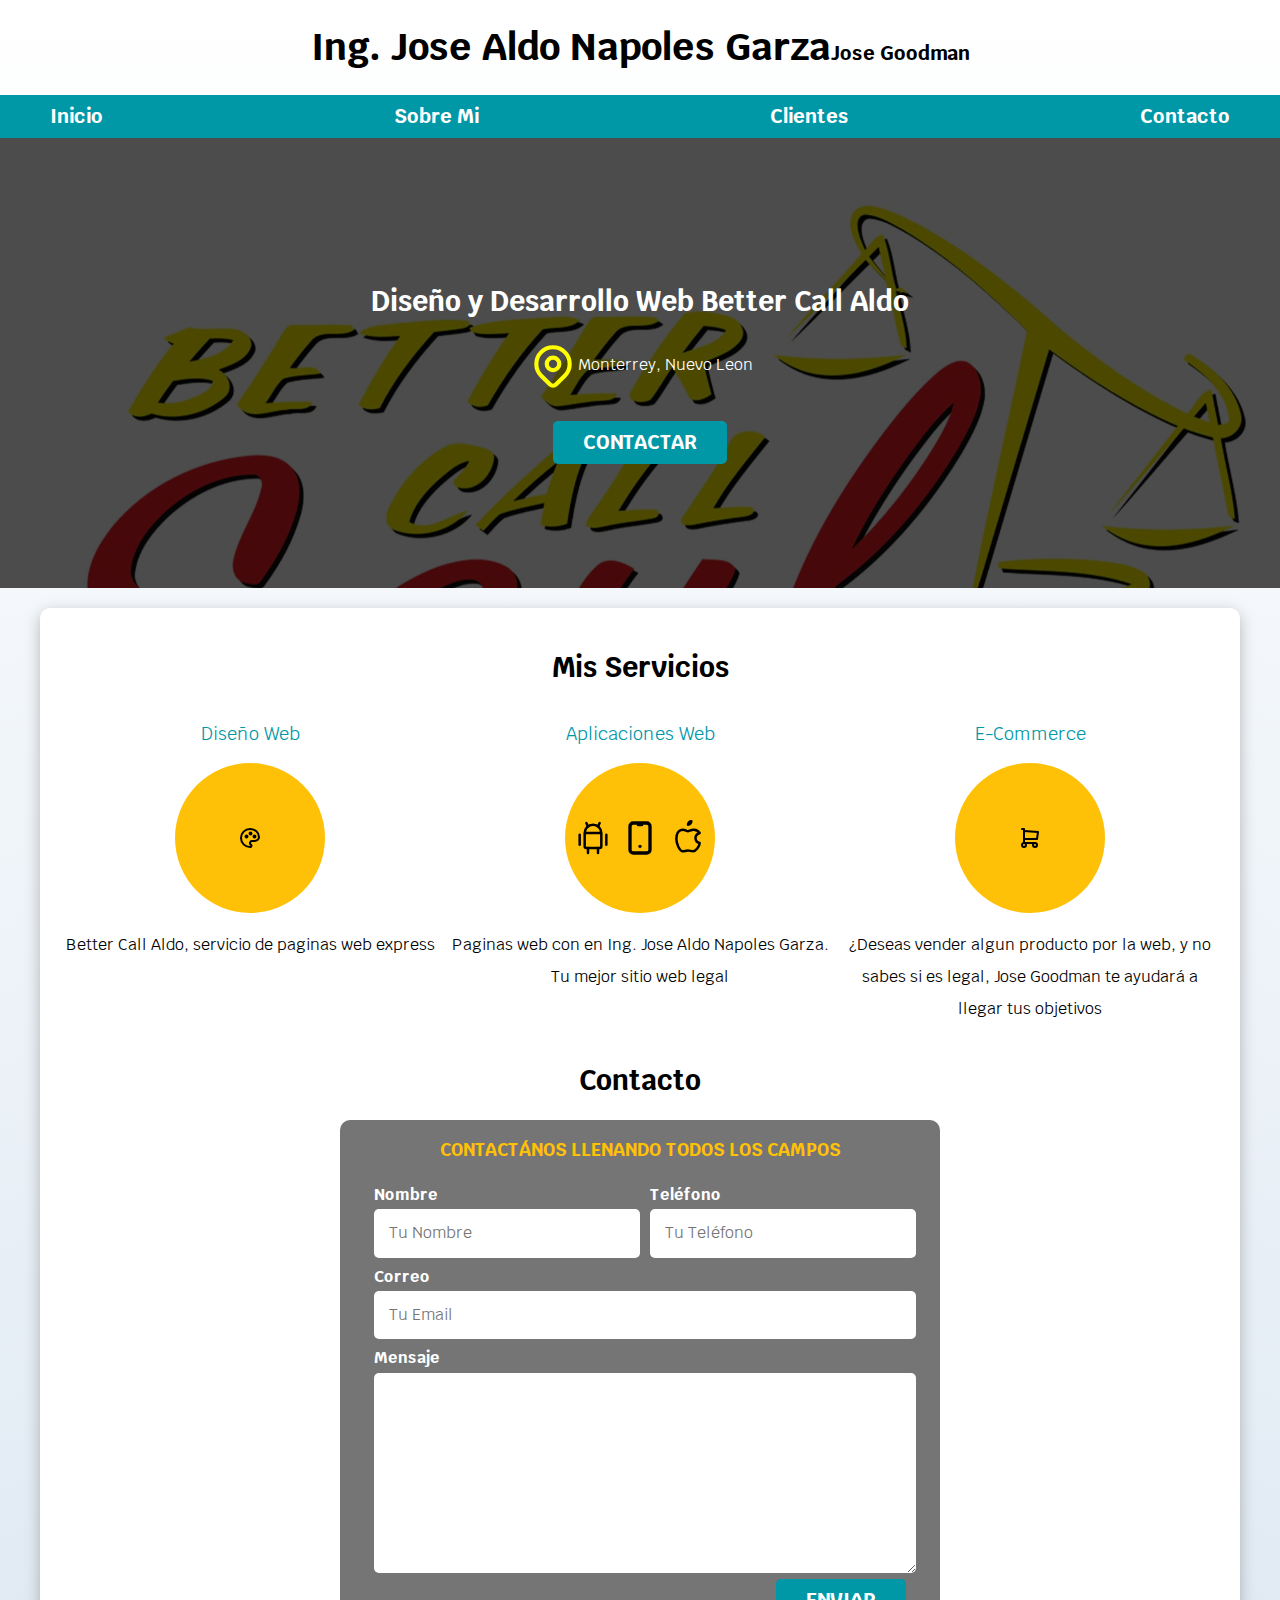
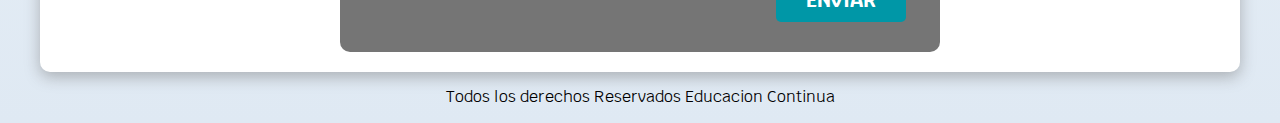
<file: Tarea 1/index.html>
<!DOCTYPE html>
<html lang="en">

<head>
    <meta charset="UTF-8">
    <meta name="viewport" content="width=device-width, initial-scale=1.0">
    <title>Programadores y Asociados</title>
    <link rel="preload" href="css/normalize.css" as="style">
    <link rel="stylesheet" href="css/normalize.css">
    <link href="https://fonts.googleapis.com/css2?family=Krub:wght@400;700&display=swap" rel="stylesheet">
    <link rel="preload" href="css/styles.css" as="style">
    <link href="css/styles.css" rel="stylesheet">
</head>

<body>
    <header>
        <h1 class="titulo">Ing. Jose Aldo Napoles Garza<span>Jose Goodman</span></h1>
    </header>

    <div class="nav-bg">
        <nav class="navegacion-principal contenedor">
            <a href="#">Inicio</a>
            <a href="about.html">Sobre Mi</a>
            <a href="#">Clientes</a>
            <a href="#">Contacto</a>
        </nav>
    </div>

    <section class="hero">
        <div class="contenido-hero">
            <h2>Diseño y Desarrollo Web <span> Better Call Aldo </span></h2>
            <div class="ubicacion">
                <svg xmlns="http://www.w3.org/2000/svg" width="50" height="50" viewBox="0 0 24 24" fill="none"
                    stroke="yellow" stroke-width="2" stroke-linecap="round" stroke-linejoin="round">
                    <path d="M9 11a3 3 0 1 0 6 0a3 3 0 0 0 -6 0" />
                    <path d="M17.657 16.657l-4.243 4.243a2 2 0 0 1 -2.827 0l-4.244 -4.243a8 8 0 1 1 11.314 0z" />
                </svg>
                <p>Monterrey, Nuevo Leon</p>
            </div>
            <a class="boton" href="#">Contactar</a>
        </div> <!-- .contenido-hero -->
    </section>

    <main class="contenedor sombra">
        <h2>Mis Servicios</h2>

        <div class="servicios">
            <section class="servicio">
                <h3>Diseño Web</h3>
                <div class="iconos">
                    <svg xmlns="http://www.w3.org/2000/svg" width="24" height="24" viewBox="0 0 24 24" fill="none"
                        stroke="currentColor" stroke-width="2" stroke-linecap="round" stroke-linejoin="round">
                        <path
                            d="M12 21a9 9 0 0 1 0 -18c4.97 0 9 3.582 9 8c0 1.06 -.474 2.078 -1.318 2.828c-.844 .75 -1.989 1.172 -3.182 1.172h-2.5a2 2 0 0 0 -1 3.75a1.3 1.3 0 0 1 -1 2.25" />
                        <path d="M8.5 10.5m-1 0a1 1 0 1 0 2 0a1 1 0 1 0 -2 0" />
                        <path d="M12.5 7.5m-1 0a1 1 0 1 0 2 0a1 1 0 1 0 -2 0" />
                        <path d="M16.5 10.5m-1 0a1 1 0 1 0 2 0a1 1 0 1 0 -2 0" />
                    </svg>
                </div>
                <p> Better Call Aldo, servicio de paginas web express</p>
            </section>

            <section class="servicio">
                <h3>Aplicaciones Web</h3>
                <div class="iconos">
                    <svg xmlns="http://www.w3.org/2000/svg" class="icon icon-tabler icon-tabler-brand-android"
                        width="40" height="40" viewBox="0 0 24 24" stroke-width="1.5" stroke="#000000" fill="none"
                        stroke-linecap="round" stroke-linejoin="round">
                        <path stroke="none" d="M0 0h24v24H0z" />
                        <line x1="4" y1="10" x2="4" y2="16" />
                        <line x1="20" y1="10" x2="20" y2="16" />
                        <path d="M7 9h10v8a1 1 0 0 1 -1 1h-8a1 1 0 0 1 -1 -1v-8a5 5 0 0 1 10 0" />
                        <line x1="8" y1="3" x2="9" y2="5" />
                        <line x1="16" y1="3" x2="15" y2="5" />
                        <line x1="9" y1="18" x2="9" y2="21" />
                        <line x1="15" y1="18" x2="15" y2="21" />
                    </svg>
                    <svg xmlns="http://www.w3.org/2000/svg" width="40" height="40" viewBox="0 0 24 24" fill="none"
                        stroke="currentColor" stroke-width="2" stroke-linecap="round" stroke-linejoin="round">
                        <path d="M6 5a2 2 0 0 1 2 -2h8a2 2 0 0 1 2 2v14a2 2 0 0 1 -2 2h-8a2 2 0 0 1 -2 -2v-14z" />
                        <path d="M11 4h2" />
                        <path d="M12 17v.01" />
                    </svg>
                    <svg xmlns="http://www.w3.org/2000/svg" class="icon icon-tabler icon-tabler-brand-apple" width="40"
                        height="40" viewBox="0 0 24 24" stroke-width="1.5" stroke="#000000" fill="none"
                        stroke-linecap="round" stroke-linejoin="round">
                        <path stroke="none" d="M0 0h24v24H0z" />
                        <path
                            d="M9 7c-3 0-4 3-4 5.5 0 3 2 7.5 4 7.5 1.088-.046 1.679-.5 3-.5 1.312 0 1.5.5 3 .5s4-3 4-5c-.028-.01-2.472-.403-2.5-3-.019-2.17 2.416-2.954 2.5-3-1.023-1.492-2.951-1.963-3.5-2-1.433-.111-2.83 1-3.5 1-.68 0-1.9-1-3-1z" />
                        <path d="M12 4a2 2 0 0 0 2 -2a2 2 0 0 0 -2 2" />
                    </svg>
                </div>
                <p> Paginas web con en Ing. Jose Aldo Napoles Garza. Tu mejor sitio web legal </p>
            </section>

            <section class="servicio">
                <h3>E-Commerce</h3>
                <div class="iconos">
                    <svg xmlns="http://www.w3.org/2000/svg" width="24" height="24" viewBox="0 0 24 24" fill="none"
                        stroke="currentColor" stroke-width="2" stroke-linecap="round" stroke-linejoin="round">
                        <path d="M6 19m-2 0a2 2 0 1 0 4 0a2 2 0 1 0 -4 0" />
                        <path d="M17 19m-2 0a2 2 0 1 0 4 0a2 2 0 1 0 -4 0" />
                        <path d="M17 17h-11v-14h-2" />
                        <path d="M6 5l14 1l-1 7h-13" />
                    </svg>
                </div>
                <p> ¿Deseas vender algun producto por la web, y no sabes si es legal, Jose Goodman te ayudará a llegar tus objetivos </p>
            </section>
        </div> <!--.servicios-->

        <section>
            <h2>Contacto</h2>

            <form class="formulario">
                <fieldset>
                    <legend>Contactános llenando todos los campos</legend>

                    <div class="contenedor-campos">
                        <div class="campo">
                            <label>Nombre</label>
                            <input class="input-text" type="text" placeholder="Tu Nombre">
                        </div>

                        <div class="campo">
                            <label>Teléfono</label>
                            <input class="input-text" type="tel" placeholder="Tu Teléfono">
                        </div>

                        <div class="campo">
                            <label>Correo</label>
                            <input class="input-text" type="email" placeholder="Tu Email">
                        </div>

                        <div class="campo">
                            <label>Mensaje</label>
                            <textarea class="input-text"></textarea>
                        </div>
                    </div> <!-- .contenedor-campos -->

                    <div class="alinear-derecha flex">
                        <input class="boton w-sm-100" type="submit" value="Enviar">
                    </div>
                </fieldset>
            </form>
        </section>

    </main>

    <footer class="footer">
        <p>Todos los derechos Reservados Educacion Continua</p>
    </footer>



</body>

</html>
</file>
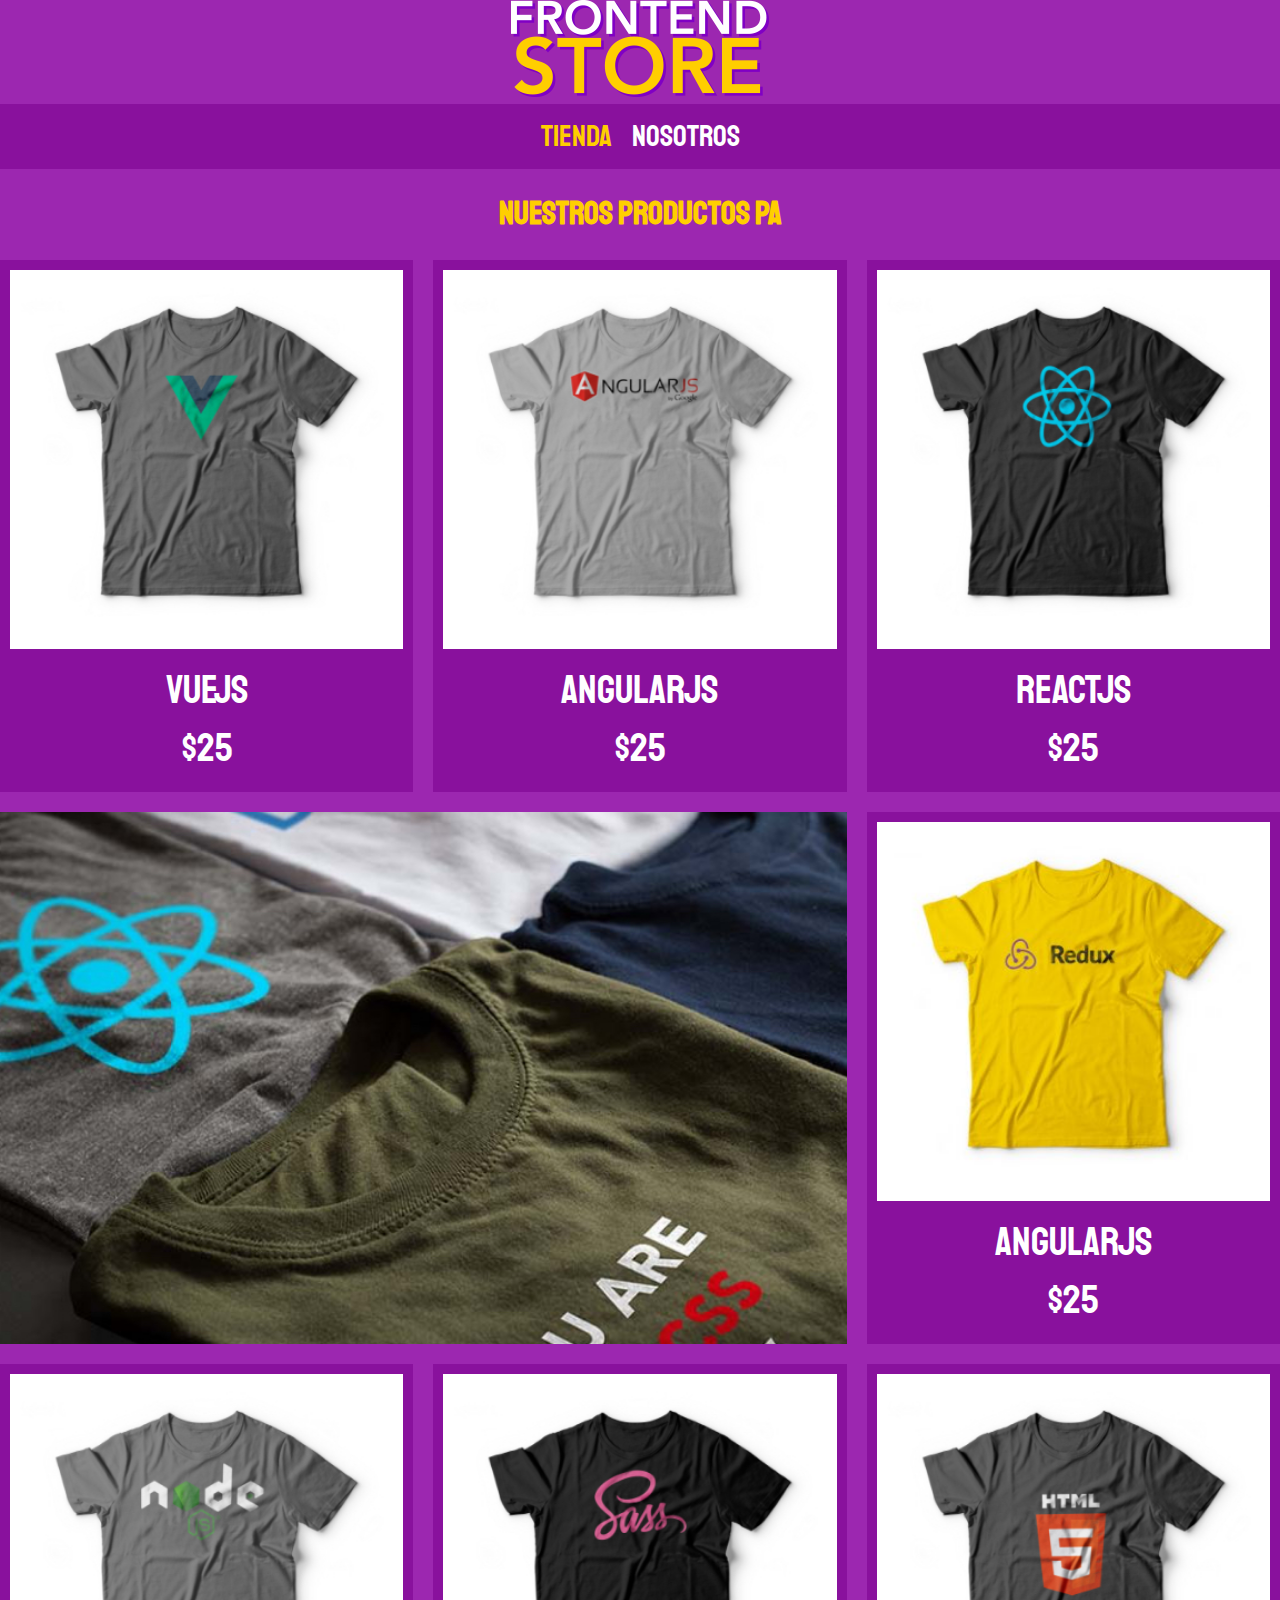
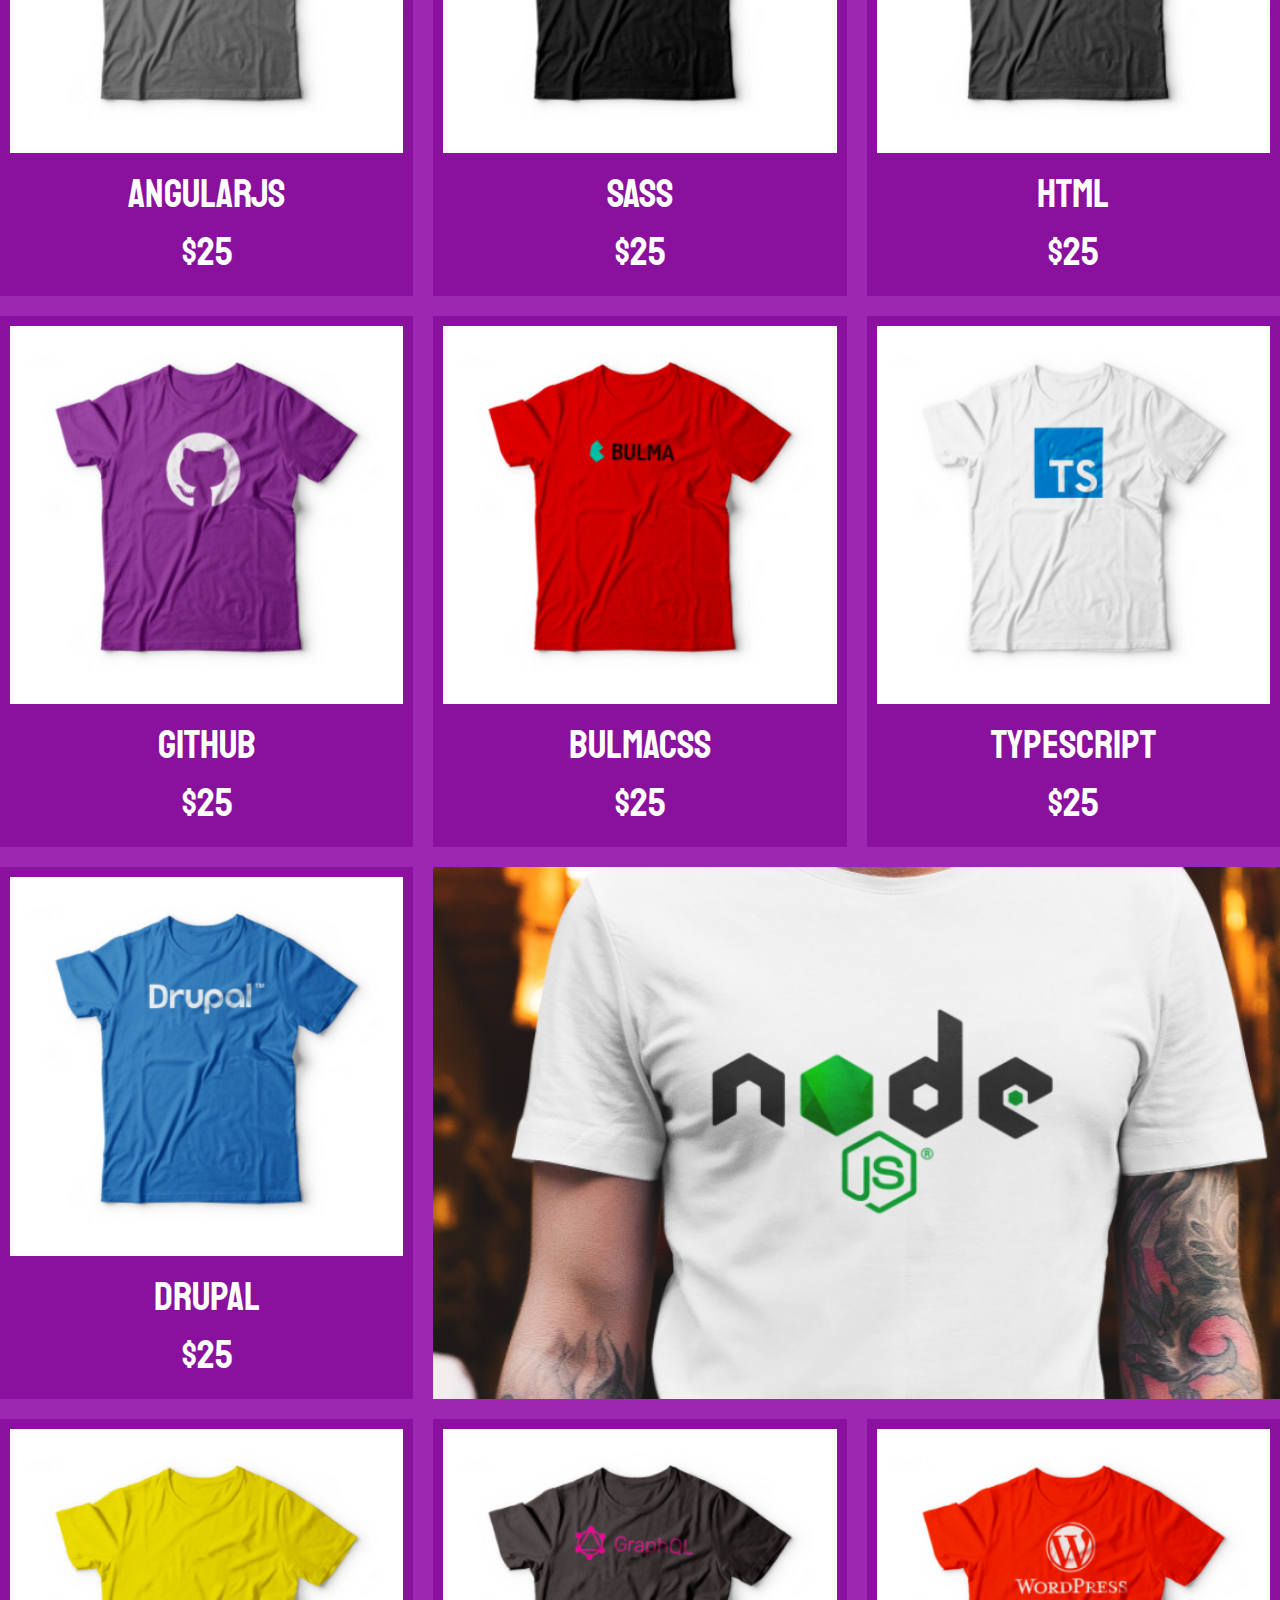
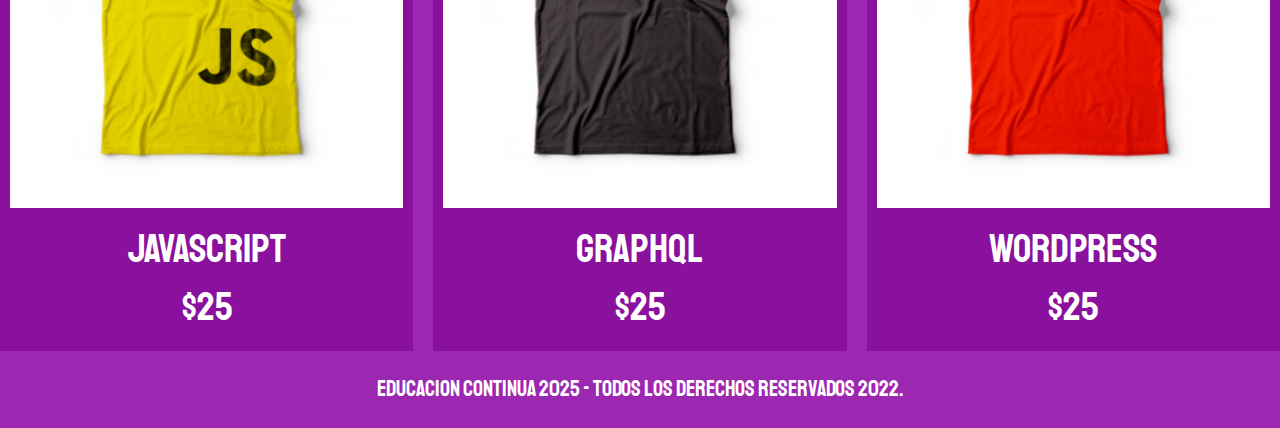
<file: Tienda virtual Camisetas Practica/index.html>
<!DOCTYPE html>
<html lang="en">
<head>
    <meta charset="UTF-8">
    <meta name="viewport" content="width=device-width, initial-scale=1.0">
    <link rel="stylesheet" href="css/style.css">
    <link rel="stylesheet" href="css/normalize.css">
    <link href="https://fonts.googleapis.com/css2?family=Staatliches&display=swap" rel="stylesheet">
</head>
<body>
    <header class="header">
        <a href="index.html">
            <img class="header_logo" src="img/logo.png" alt="Logotipo">
        </a>
    </header>
    <nav class="navegacion">
        <a class="navegacion__enlace navegacion__enlace--activo" href="index.html">Tienda</a>
        <a class="navegacion__enlace" href="nosotros.html">Nosotros</a>
    </nav>
    <main class="contenador">
        <h1>Nuestros Productos pa</h1>

        <div class="grid">
            <div class="producto">
                <a href="producto.html">
                    <img class="producto__imagen" src="img/1.jpg" alt="imagen camisa">
                    <div class="producto__informacion">
                        <p class="producto__nombre">VueJS</p>
                        <p class="producto__nombre">$25</p>
                    </div>
                </a>
            </div>

            <div class="producto">
                <a href="producto.html">
                    <img class="producto__imagen" src="img/2.jpg" alt="imagen camisa">
                    <div class="producto__informacion">
                        <p class="producto__nombre">AngularJS</p>
                        <p class="producto__nombre">$25</p>
                    </div>
                </a>
            </div>
            <div class="producto">
                <a href="producto.html">
                    <img class="producto__imagen" src="img/3.jpg" alt="imagen camisa">
                    <div class="producto__informacion">
                        <p class="producto__nombre">ReactJS</p>
                        <p class="producto__nombre">$25</p>
                    </div>
                </a>
            </div>
            <div class="producto">
                <a href="producto.html">
                    <img class="producto__imagen" src="img/4.jpg" alt="imagen camisa">
                    <div class="producto__informacion">
                        <p class="producto__nombre">AngularJS</p>
                        <p class="producto__nombre">$25</p>
                    </div>
                </a>
            </div>
            <div class="producto">
                <a href="producto.html">
                    <img class="producto__imagen" src="img/5.jpg" alt="imagen camisa">
                    <div class="producto__informacion">
                        <p class="producto__nombre">AngularJS</p>
                        <p class="producto__nombre">$25</p>
                    </div>
                </a>
            </div>
            <div class="producto">
                <a href="producto.html">
                    <img class="producto__imagen" src="img/6.jpg" alt="imagen camisa">
                    <div class="producto__informacion">
                        <p class="producto__nombre">SASS</p>
                        <p class="producto__nombre">$25</p>
                    </div>
                </a>
            </div>
            <div class="producto">
                <a href="producto.html">
                    <img class="producto__imagen" src="img/7.jpg" alt="imagen camisa">
                    <div class="producto__informacion">
                        <p class="producto__nombre">HTML</p>
                        <p class="producto__nombre">$25</p>
                    </div>
                </a>
            </div>
            <div class="producto">
                <a href="producto.html">
                    <img class="producto__imagen" src="img/8.jpg" alt="imagen camisa">
                    <div class="producto__informacion">
                        <p class="producto__nombre">GitHub</p>
                        <p class="producto__nombre">$25</p>
                    </div>
                </a>
            </div>
            <div class="producto">
                <a href="producto.html">
                    <img class="producto__imagen" src="img/9.jpg" alt="imagen camisa">
                    <div class="producto__informacion">
                        <p class="producto__nombre">BulmaCSS</p>
                        <p class="producto__nombre">$25</p>
                    </div>
                </a>
            </div>
            <div class="producto">
                <a href="producto.html">
                    <img class="producto__imagen" src="img/10.jpg" alt="imagen camisa">
                    <div class="producto__informacion">
                        <p class="producto__nombre">TypeScript</p>
                        <p class="producto__nombre">$25</p>
                    </div>
                </a>
            </div>
            <div class="producto">
                <a href="producto.html">
                    <img class="producto__imagen" src="img/11.jpg" alt="imagen camisa">
                    <div class="producto__informacion">
                        <p class="producto__nombre">Drupal</p>
                        <p class="producto__nombre">$25</p>
                    </div>
                </a>
            </div>
            <div class="producto">
                <a href="producto.html">
                    <img class="producto__imagen" src="img/12.jpg" alt="imagen camisa">
                    <div class="producto__informacion">
                        <p class="producto__nombre">JavaScript</p>
                        <p class="producto__nombre">$25</p>
                    </div>
                </a>
            </div>
            <div class="producto">
                <a href="producto.html">
                    <img class="producto__imagen" src="img/13.jpg" alt="imagen camisa">
                    <div class="producto__informacion">
                        <p class="producto__nombre">GraphQL</p>
                        <p class="producto__nombre">$25</p>
                    </div>
                </a>
            </div>
            <div class="producto">
                <a href="producto.html">
                    <img class="producto__imagen" src="img/14.jpg" alt="imagen camisa">
                    <div class="producto__informacion">
                        <p class="producto__nombre">WordPress</p>
                        <p class="producto__nombre">$25</p>
                    </div>
                </a>
            </div>

            <div class="grafico grafico--camisas"></div>
            <div class="grafico grafico--node"></div>
            
        </div>
    </main>
    <footer>
        <p class="footer__texto">Educacion Continua 2025 - Todos los derechos Reservados 2022.</p>
    </footer>
</body>
</html>
</file>
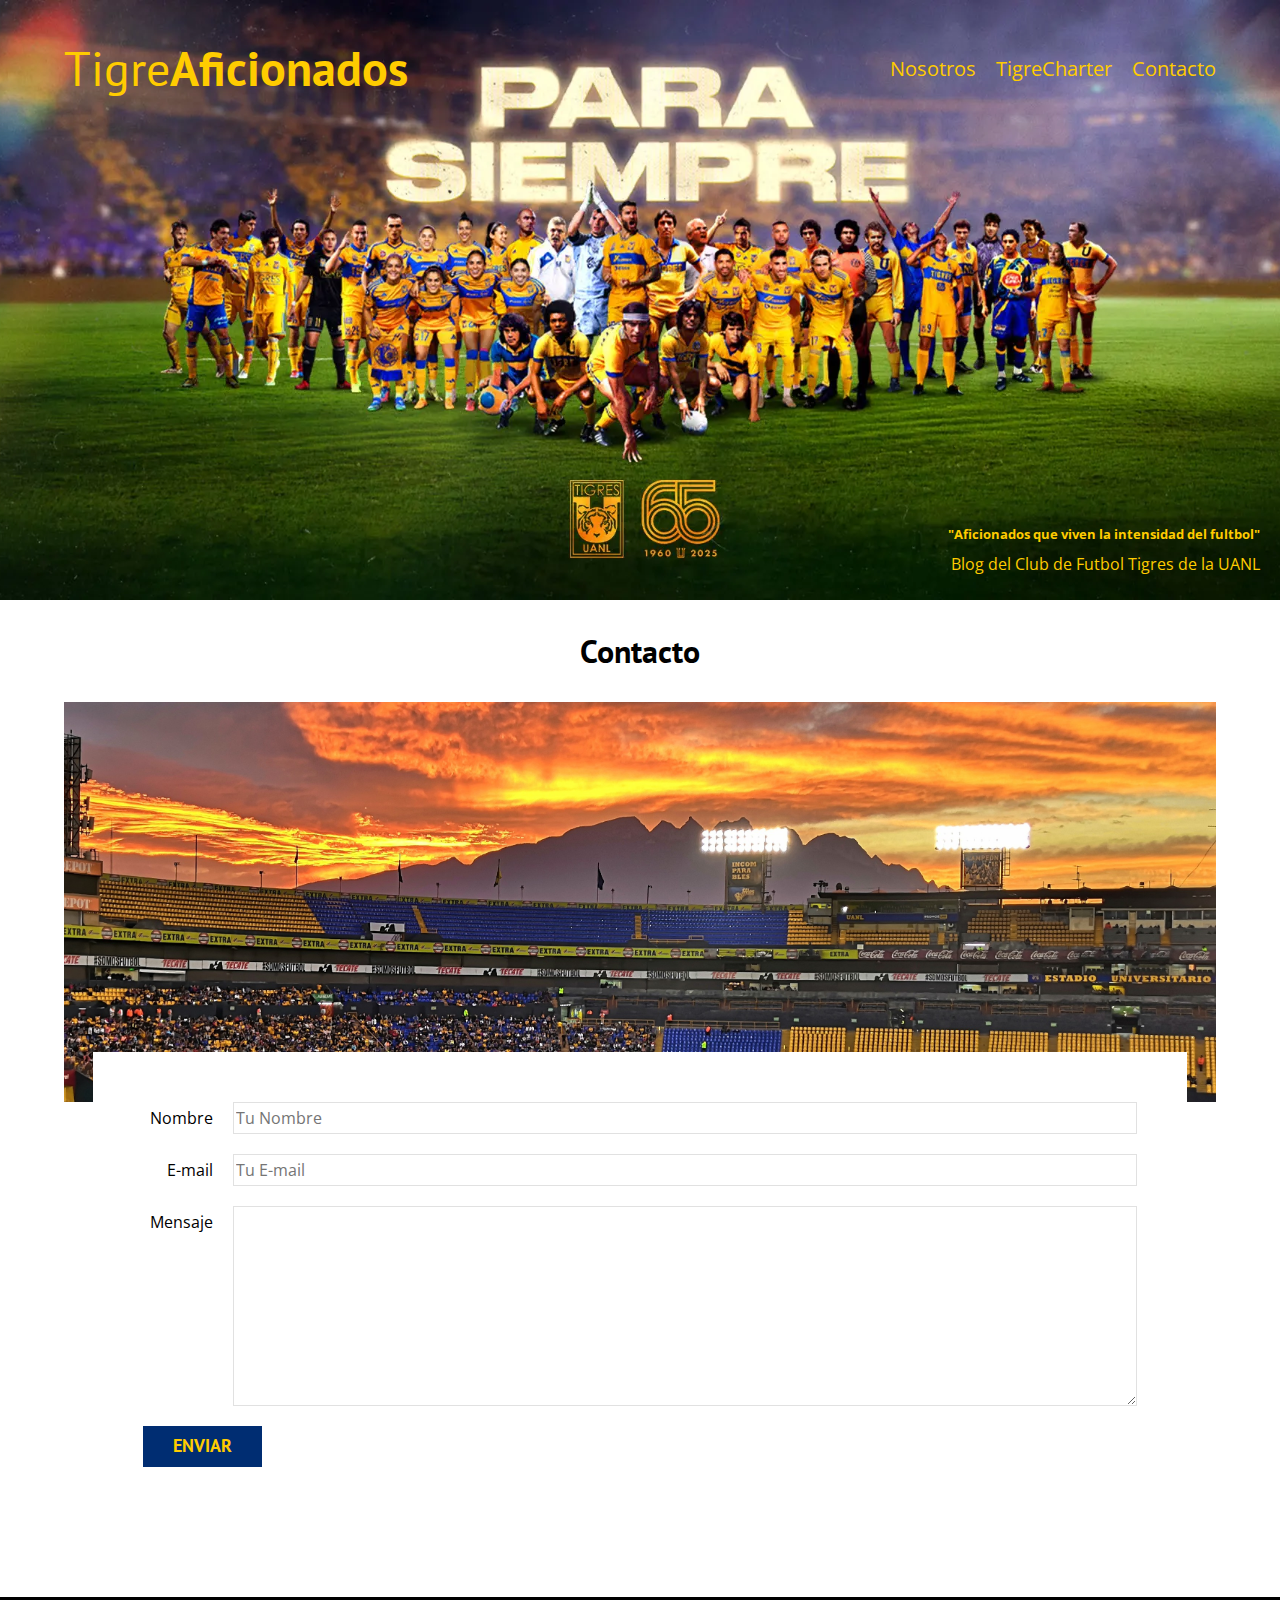
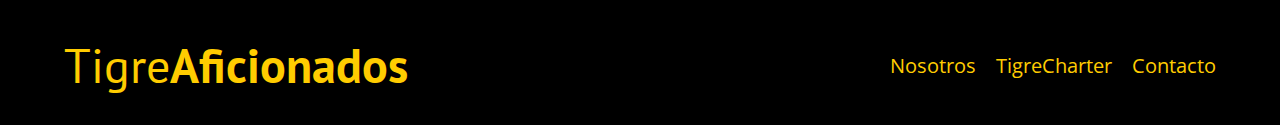
<file: Proyecto/contacto.html>
<!DOCTYPE html>
<html lang="en">
<head>
    <meta charset="UTF-8">
    <meta name="viewport" content="width=device-width, initial-scale=1.0">
    <title>Contacto</title>
    <link rel="stylesheet" href="css/normalize.css">
    <link href="https://fonts.googleapis.com/css2?family=Open+Sans&family=PT+Sans:wght@400;700&display=swap" rel="stylesheet">
    <link rel="stylesheet" href="css/style.css">
</head>
<body>
    <header class="header">

        <div class="contenedor">
            <div class="barra">
                <a class="logo" href="index.html">
                    <h1 class="logo__nombre no-margin centrar-texto">Tigre<span class="logo__bold">Aficionados</span></h1>
                </a>

                <nav class="navegacion">
                    <a href="nosotros.html" class="navegacion__enlace">Nosotros</a>
                    <a href="tigrecharter.html" class="navegacion__enlace">TigreCharter</a>
                    <a href="contacto.html" class="navegacion__enlace">Contacto</a>
                </nav>
            </div>
        </div>

        <div class="header__texto">
            <h5 class="no-margin">"Aficionados que viven la intensidad del fultbol"</h5>
            <p class="no-margin">Blog del Club de Futbol Tigres de la UANL</p>
        </div>
    </header>

    <main class="contenedor">
        <h3 class="centrar-texto">Contacto</h3>

        <div class="contacto-bg"></div>

        <form class="formulario">
            <div class="campo">
                <label class="campo__label" for="nombre">Nombre</label>
                <input 
                    class="campo__field"
                    type="text" 
                    placeholder="Tu Nombre" 
                    id="nombre"
                >
            </div>
            <div class="campo">
                <label class="campo__label" for="email">E-mail</label>
                <input 
                    class="campo__field"
                    type="email" 
                    placeholder="Tu E-mail" 
                    id="email"
                >
            </div>
            <div class="campo">
                <label class="campo__label" for="mensaje">Mensaje</label>
                <textarea 
                    class="campo__field campo__field--textarea"
                    id="mensaje"
                ></textarea>
            </div>

            <div class="campo">
                <input type="submit" value="Enviar" class="boton boton--primario">
            </div>
        </form>


    </main>

    <footer class="footer">
        <div class="contenedor">
            <div class="barra">
                <a class="logo" href="index.html">
                    <h1 class="logo__nombre no-margin centrar-texto">Tigre<span class="logo__bold">Aficionados</span></h1>
                </a>

                <nav class="navegacion">
                    <a href="nosotros.html" class="navegacion__enlace">Nosotros</a>
                    <a href="cursos.html" class="navegacion__enlace">TigreCharter</a>
                    <a href="contacto.html" class="navegacion__enlace">Contacto</a>
                </nav>
            </div>
        </div>
    </footer>
    <script src="js/modernizr.js"></script>
</body>
</html>
</file>
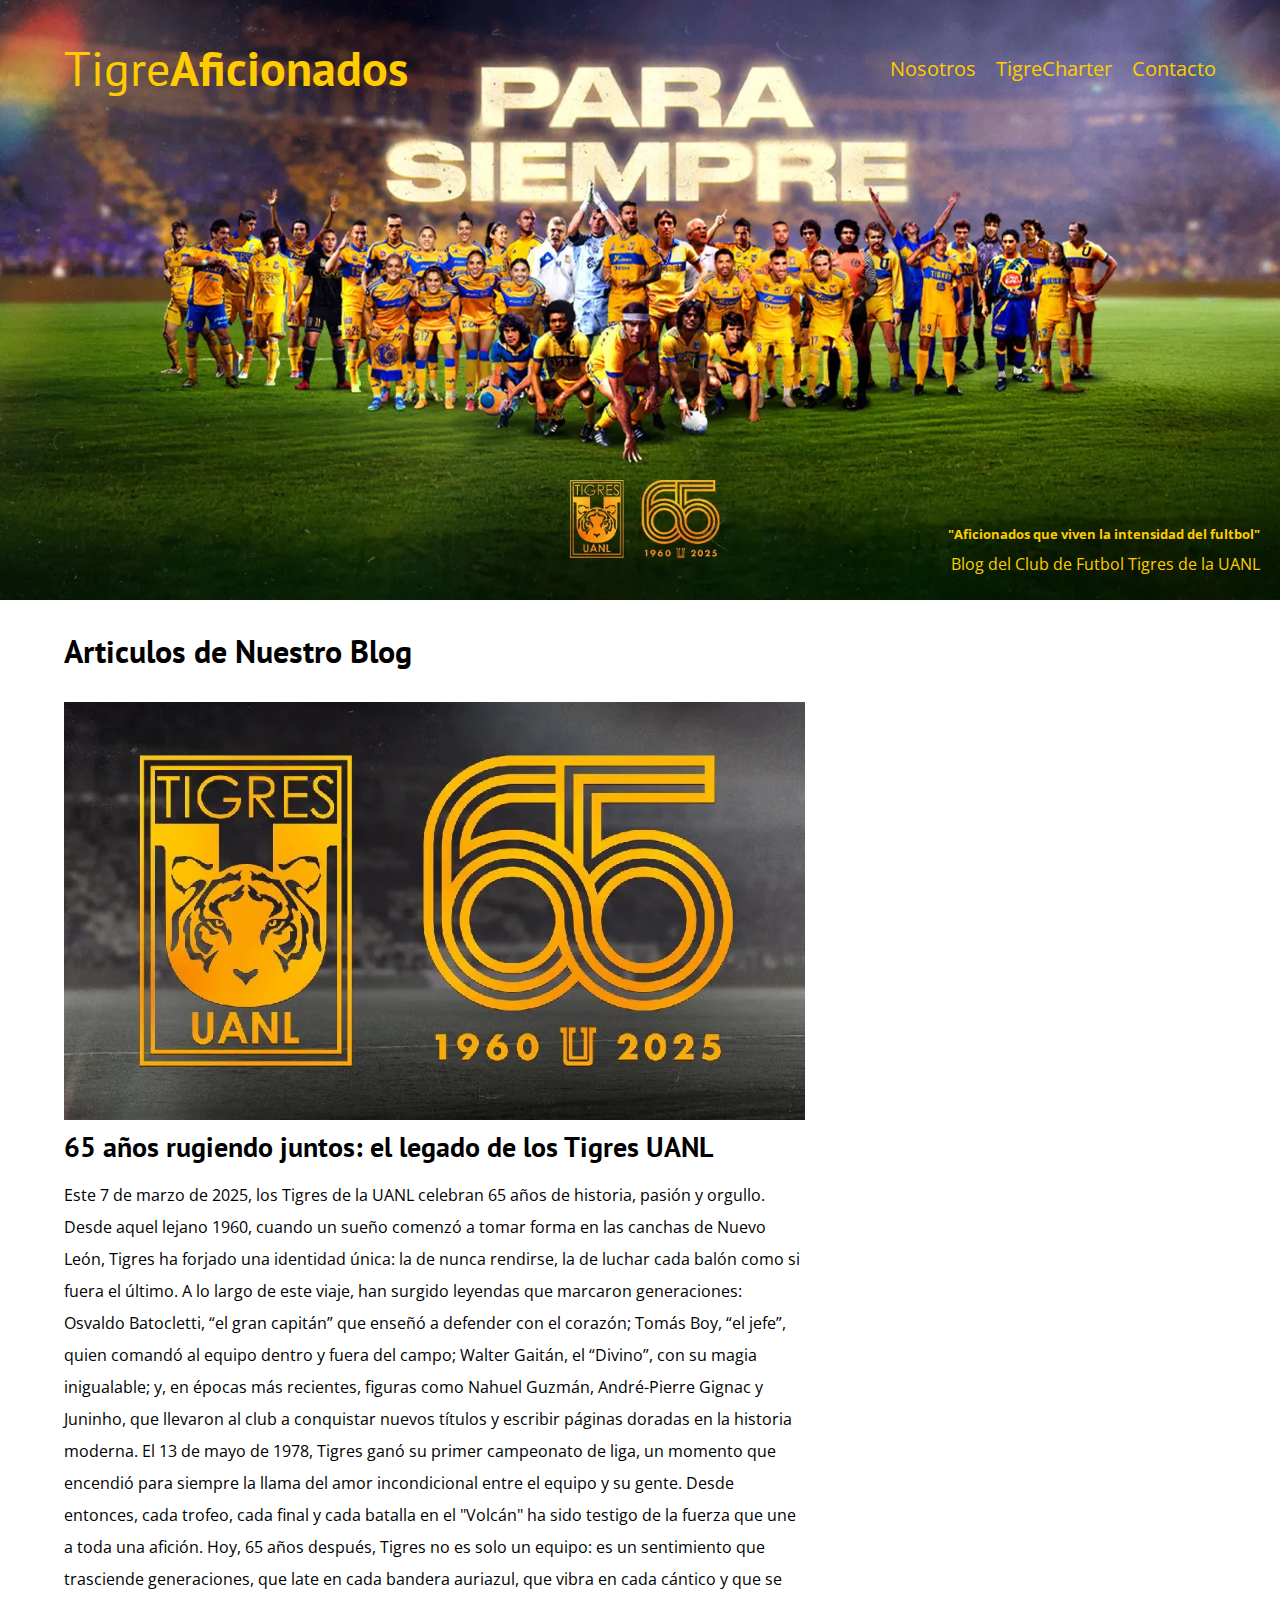
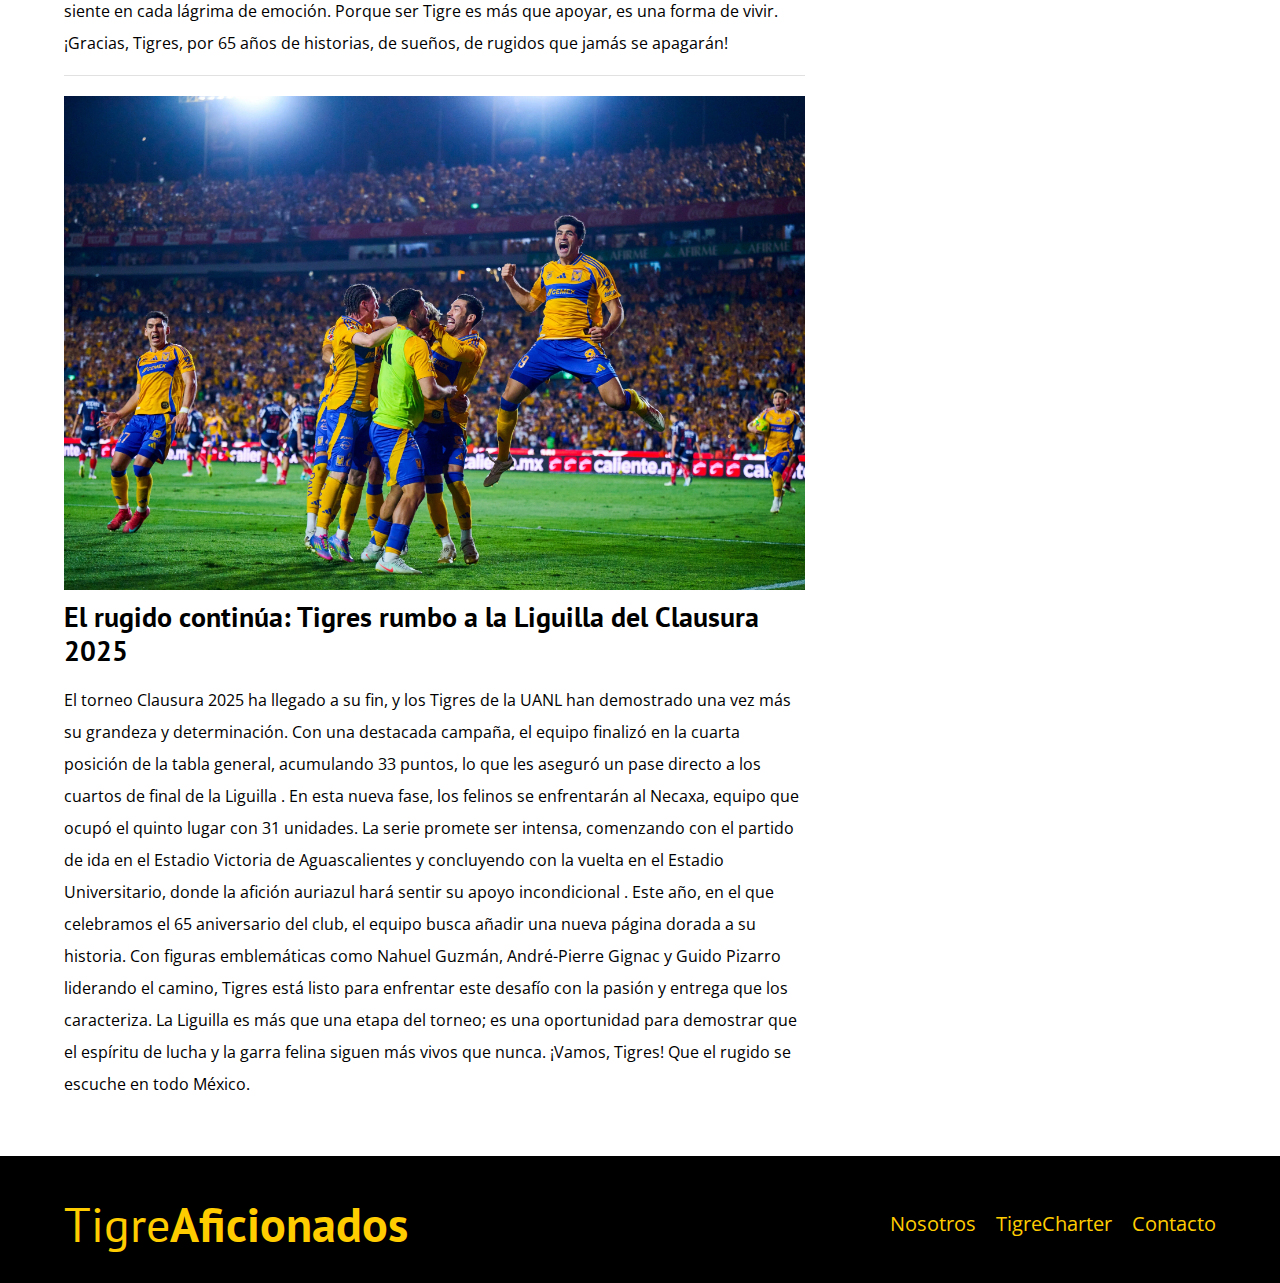
<file: Proyecto/entrada.html>
<!DOCTYPE html>
<html lang="en">
<head>
    <meta charset="UTF-8">
    <meta name="viewport" content="width=device-width, initial-scale=1.0">
    <title>BlogInformativo</title>
    <link rel="stylesheet" href="css/normalize.css">
    <link href="https://fonts.googleapis.com/css2?family=Open+Sans&family=PT+Sans:wght@400;700&display=swap" rel="stylesheet">
    <link rel="stylesheet" href="css/style.css">
</head>
<body>
    <header class="header">

        <div class="contenedor">
            <div class="barra">
                <a class="logo" href="index.html">
                    <h1 class="logo__nombre no-margin centrar-texto">Tigre<span class="logo__bold">Aficionados</span></h1>
                </a>

                <nav class="navegacion">
                    <a href="nosotros.html" class="navegacion__enlace">Nosotros</a>
                    <a href="tigrecharter.html" class="navegacion__enlace">TigreCharter</a>
                    <a href="contacto.html" class="navegacion__enlace">Contacto</a>
                </nav>
            </div>
        </div>

        <div class="header__texto">
            <h5 class="no-margin">"Aficionados que viven la intensidad del fultbol"</h5>
            <p class="no-margin">Blog del Club de Futbol Tigres de la UANL</p>
        </div>
    </header>

    <div class="contenedor contenido-principal">
        <main class="blog">
            <h3>Articulos de Nuestro Blog</h3>

            <article class="entrada">
                <div class="entrada__imagen">
                    <picture>
                        <source loading="lazy"  srcset="img/tigres-recibe-felicitaciones-en-su-aniversario-65.webp" type="image/webp">
                        <img loading="lazy" src="img/tigres-recibe-felicitaciones-en-su-aniversario-65.jpg" alt="imagen blog">
                    </picture>
                </div>
                <div class="entrada__contenido">
                    <h4 class="no-margin">65 años rugiendo juntos: el legado de los Tigres UANL</h4>
                    <p>Este 7 de marzo de 2025, los Tigres de la UANL celebran 65 años de historia, pasión y orgullo. Desde aquel lejano 1960, cuando un sueño comenzó a tomar forma en las canchas de Nuevo León, Tigres ha forjado una identidad única: la de nunca rendirse, la de luchar cada balón como si fuera el último.

                        A lo largo de este viaje, han surgido leyendas que marcaron generaciones: Osvaldo Batocletti, “el gran capitán” que enseñó a defender con el corazón; Tomás Boy, “el jefe”, quien comandó al equipo dentro y fuera del campo; Walter Gaitán, el “Divino”, con su magia inigualable; y, en épocas más recientes, figuras como Nahuel Guzmán, André-Pierre Gignac y Juninho, que llevaron al club a conquistar nuevos títulos y escribir páginas doradas en la historia moderna.
                        
                        El 13 de mayo de 1978, Tigres ganó su primer campeonato de liga, un momento que encendió para siempre la llama del amor incondicional entre el equipo y su gente. Desde entonces, cada trofeo, cada final y cada batalla en el "Volcán" ha sido testigo de la fuerza que une a toda una afición.
                        
                        Hoy, 65 años después, Tigres no es solo un equipo: es un sentimiento que trasciende generaciones, que late en cada bandera auriazul, que vibra en cada cántico y que se siente en cada lágrima de emoción.
                        Porque ser Tigre es más que apoyar, es una forma de vivir.
                        ¡Gracias, Tigres, por 65 años de historias, de sueños, de rugidos que jamás se apagarán!</p>
                        
                    
                </div>
            </article>

            <article class="entrada">
                <div class="entrada__imagen">
                    <picture>
                        <source loading="lazy"  srcset="img/celebraciontigre.webp" type="image/webp">
                        <img loading="lazy" src="img/celebraciontigre.jpg" alt="imagen blog">
                    </picture>
                </div>
                <div class="entrada__contenido">
                    <h4 class="no-margin">El rugido continúa: Tigres rumbo a la Liguilla del Clausura 2025</h4>
                    <p>El torneo Clausura 2025 ha llegado a su fin, y los Tigres de la UANL han demostrado una vez más su grandeza y determinación. Con una destacada campaña, el equipo finalizó en la cuarta posición de la tabla general, acumulando 33 puntos, lo que les aseguró un pase directo a los cuartos de final de la Liguilla .

                        En esta nueva fase, los felinos se enfrentarán al Necaxa, equipo que ocupó el quinto lugar con 31 unidades. La serie promete ser intensa, comenzando con el partido de ida en el Estadio Victoria de Aguascalientes y concluyendo con la vuelta en el Estadio Universitario, donde la afición auriazul hará sentir su apoyo incondicional .
                        
                        Este año, en el que celebramos el 65 aniversario del club, el equipo busca añadir una nueva página dorada a su historia. Con figuras emblemáticas como Nahuel Guzmán, André-Pierre Gignac y Guido Pizarro liderando el camino, Tigres está listo para enfrentar este desafío con la pasión y entrega que los caracteriza.
                        
                        La Liguilla es más que una etapa del torneo; es una oportunidad para demostrar que el espíritu de lucha y la garra felina siguen más vivos que nunca. ¡Vamos, Tigres! Que el rugido se escuche en todo México.</p>
                    
                </div>
            </article>

        </main>

    </div>

    <footer class="footer">
        <div class="contenedor">
            <div class="barra">
                <a class="logo" href="index.html">
                    <h1 class="logo__nombre no-margin centrar-texto">Tigre<span class="logo__bold">Aficionados</span></h1>
                </a>

                <nav class="navegacion">
                    <a href="nosotros.html" class="navegacion__enlace">Nosotros</a>
                    <a href="cursos.html" class="navegacion__enlace">TigreCharter</a>
                    <a href="contacto.html" class="navegacion__enlace">Contacto</a>
                </nav>
            </div>
        </div>
    </footer>
    <script src="js/modernizr.js"></script>
</body>
</html>
</file>
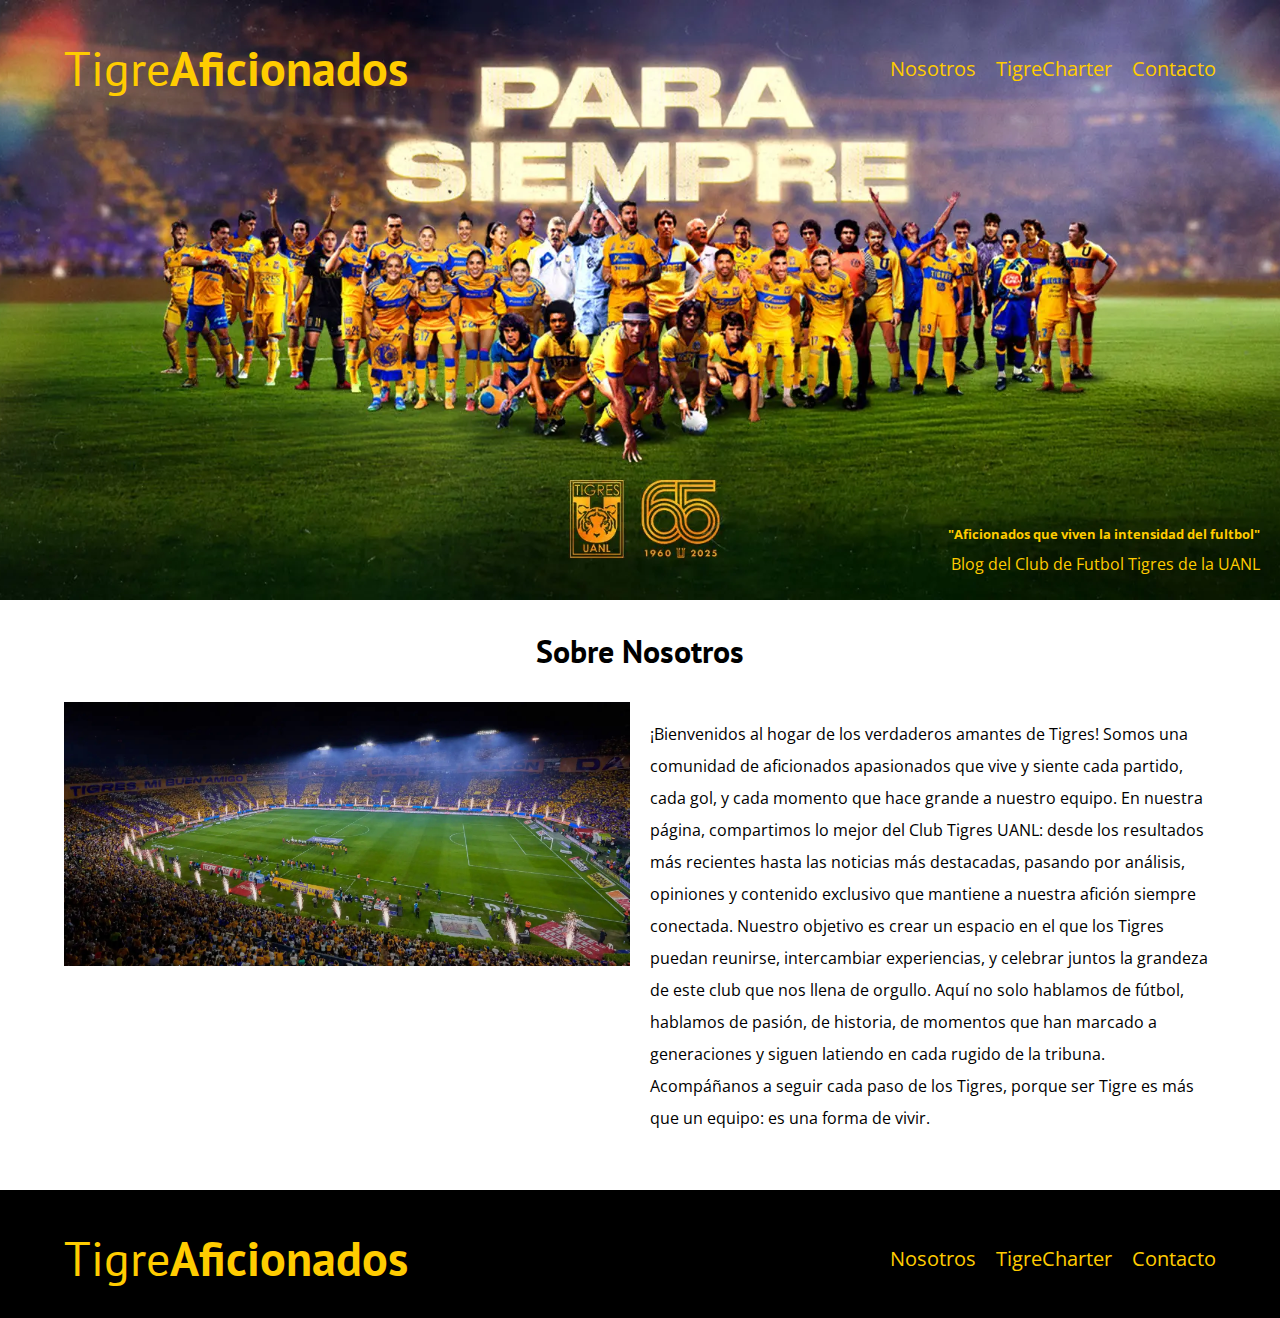
<file: Proyecto/nosotros.html>
<!DOCTYPE html>
<html lang="en">
<head>
    <meta charset="UTF-8">
    <meta name="viewport" content="width=device-width, initial-scale=1.0">
    <title>Nosotros</title>
    <link rel="stylesheet" href="css/normalize.css">
    <link href="https://fonts.googleapis.com/css2?family=Open+Sans&family=PT+Sans:wght@400;700&display=swap" rel="stylesheet">
    <link rel="stylesheet" href="css/style.css">
</head>
<body>
    <header class="header">

        <div class="contenedor">
            <div class="barra">
                <a class="logo" href="index.html">
                    <h1 class="logo__nombre no-margin centrar-texto">Tigre<span class="logo__bold">Aficionados</span></h1>
                </a>

                <nav class="navegacion">
                    <a href="nosotros.html" class="navegacion__enlace">Nosotros</a>
                    <a href="tigrecharter.html" class="navegacion__enlace">TigreCharter</a>
                    <a href="contacto.html" class="navegacion__enlace">Contacto</a>
                </nav>
            </div>
        </div>

        <div class="header__texto">
            <h5 class="no-margin">"Aficionados que viven la intensidad del fultbol"</h5>
            <p class="no-margin">Blog del Club de Futbol Tigres de la UANL</p>
        </div>
    </header>

    <main class="contenedor">
        <h3 class="centrar-texto">Sobre Nosotros</h3>
        <div class="sobre-nosotros">
            <div class="sobre-nosotros__imagen">
                <img src="img/estadio.jpg" alt="imagen nosotros">
            </div>
           <div class="sobre-nosotros__texto">
            <p>¡Bienvenidos al hogar de los verdaderos amantes de Tigres! Somos una comunidad de aficionados apasionados que vive y siente cada partido, cada gol, y cada momento que hace grande a nuestro equipo. En nuestra página, compartimos lo mejor del Club Tigres UANL: desde los resultados más recientes hasta las noticias más destacadas, pasando por análisis, opiniones y contenido exclusivo que mantiene a nuestra afición siempre conectada.

                Nuestro objetivo es crear un espacio en el que los Tigres puedan reunirse, intercambiar experiencias, y celebrar juntos la grandeza de este club que nos llena de orgullo. Aquí no solo hablamos de fútbol, hablamos de pasión, de historia, de momentos que han marcado a generaciones y siguen latiendo en cada rugido de la tribuna.
                
                Acompáñanos a seguir cada paso de los Tigres, porque ser Tigre es más que un equipo: es una forma de vivir.</p>

            

           </div> 

        </div>

    </main>

    <footer class="footer">
        <div class="contenedor">
            <div class="barra">
                <a class="logo" href="index.html">
                    <h1 class="logo__nombre no-margin centrar-texto">Tigre<span class="logo__bold">Aficionados</span></h1>
                </a>

                <nav class="navegacion">
                    <a href="nosotros.html" class="navegacion__enlace">Nosotros</a>
                    <a href="cursos.html" class="navegacion__enlace">TigreCharter</a>
                    <a href="contacto.html" class="navegacion__enlace">Contacto</a>
                </nav>
            </div>
        </div>
    </footer>
    <script src="js/modernizr.js"></script>
</body>
</html>
</file>
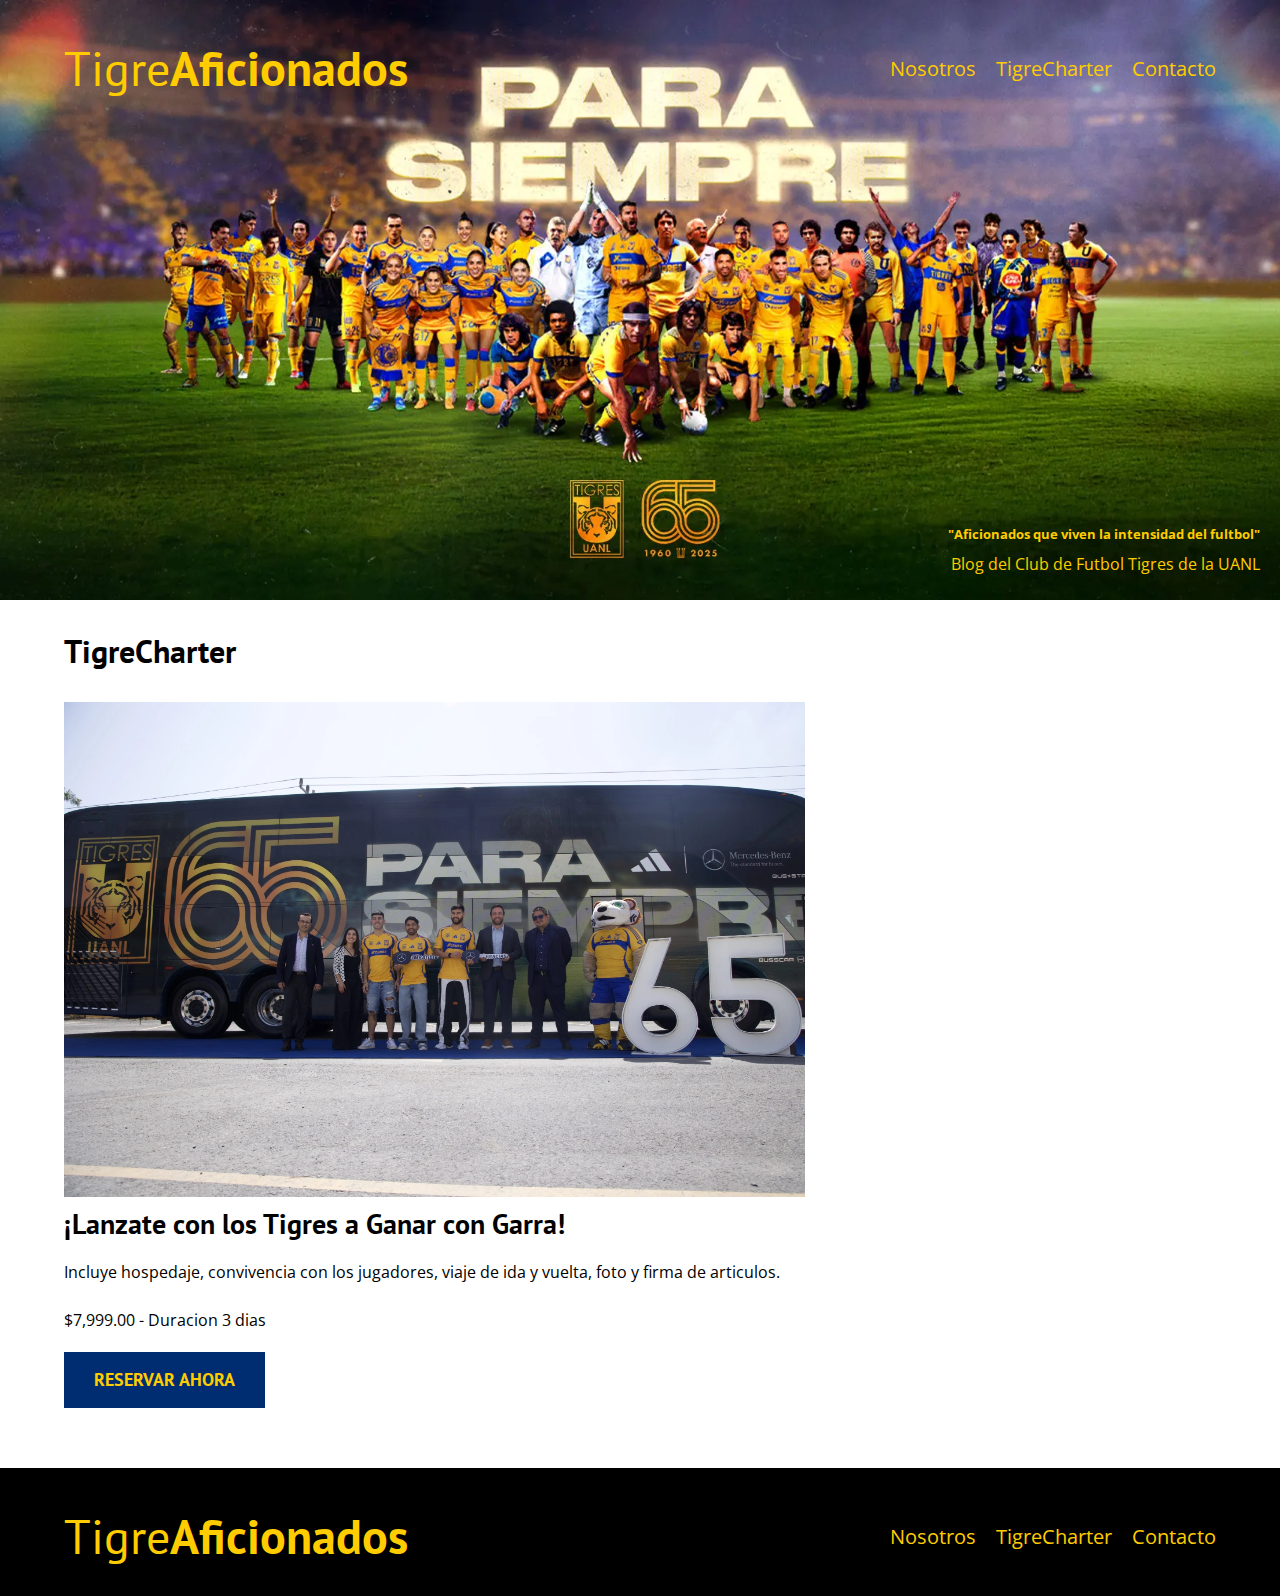
<file: Proyecto/tigrecharter.html>
<!DOCTYPE html>
<html lang="en">
<head>
    <meta charset="UTF-8">
    <meta name="viewport" content="width=device-width, initial-scale=1.0">
    <title>Cursos</title>
    <link rel="stylesheet" href="css/normalize.css">
    <link href="https://fonts.googleapis.com/css2?family=Open+Sans&family=PT+Sans:wght@400;700&display=swap" rel="stylesheet">
    <link rel="stylesheet" href="css/style.css">
</head>
<body>
    <header class="header">

        <div class="contenedor">
            <div class="barra">
                <a class="logo" href="index.html">
                    <h1 class="logo__nombre no-margin centrar-texto">Tigre<span class="logo__bold">Aficionados</span></h1>
                </a>

                <nav class="navegacion">
                    <a href="nosotros.html" class="navegacion__enlace">Nosotros</a>
                    <a href="tigrecharter.html" class="navegacion__enlace">TigreCharter</a>
                    <a href="contacto.html" class="navegacion__enlace">Contacto</a>
                </nav>
            </div>
        </div>

        <div class="header__texto">
            <h5 class="no-margin">"Aficionados que viven la intensidad del fultbol"</h5>
            <p class="no-margin">Blog del Club de Futbol Tigres de la UANL</p>
        </div>
    </header>

    <div class="contenedor contenido-principal">
        <main class="blog">
            <h3>TigreCharter</h3>

            <article class="entrada">
                <div class="entrada__imagen">
                    <picture>
                        <source loading="lazy"  srcset="img/autobus.webp" type="image/webp">
                        <img loading="lazy" src="img/autobus.jpeg" alt="imagen blog">
                    </picture>
                </div>
                <div class="entrada__contenido">
                    <h4 class="no-margin">¡Lanzate con los Tigres a Ganar con Garra!</h4>
                    <p>Incluye hospedaje, convivencia con los jugadores, viaje de ida y vuelta, foto y firma de articulos.</p>
                        <p>$7,999.00 - Duracion 3 dias</p>
                        <a href="#" class="boton boton--primario">Reservar Ahora</a>
                </div>
            </article>

        </main>

    </div>

    <footer class="footer">
        <div class="contenedor">
            <div class="barra">
                <a class="logo" href="index.html">
                    <h1 class="logo__nombre no-margin centrar-texto">Tigre<span class="logo__bold">Aficionados</span></h1>
                </a>

                <nav class="navegacion">
                    <a href="nosotros.html" class="navegacion__enlace">Nosotros</a>
                    <a href="cursos.html" class="navegacion__enlace">TigreCharter</a>
                    <a href="contacto.html" class="navegacion__enlace">Contacto</a>
                </nav>
            </div>
        </div>
    </footer>
    <script src="js/modernizr.js"></script>
</body>
</html>
</file>
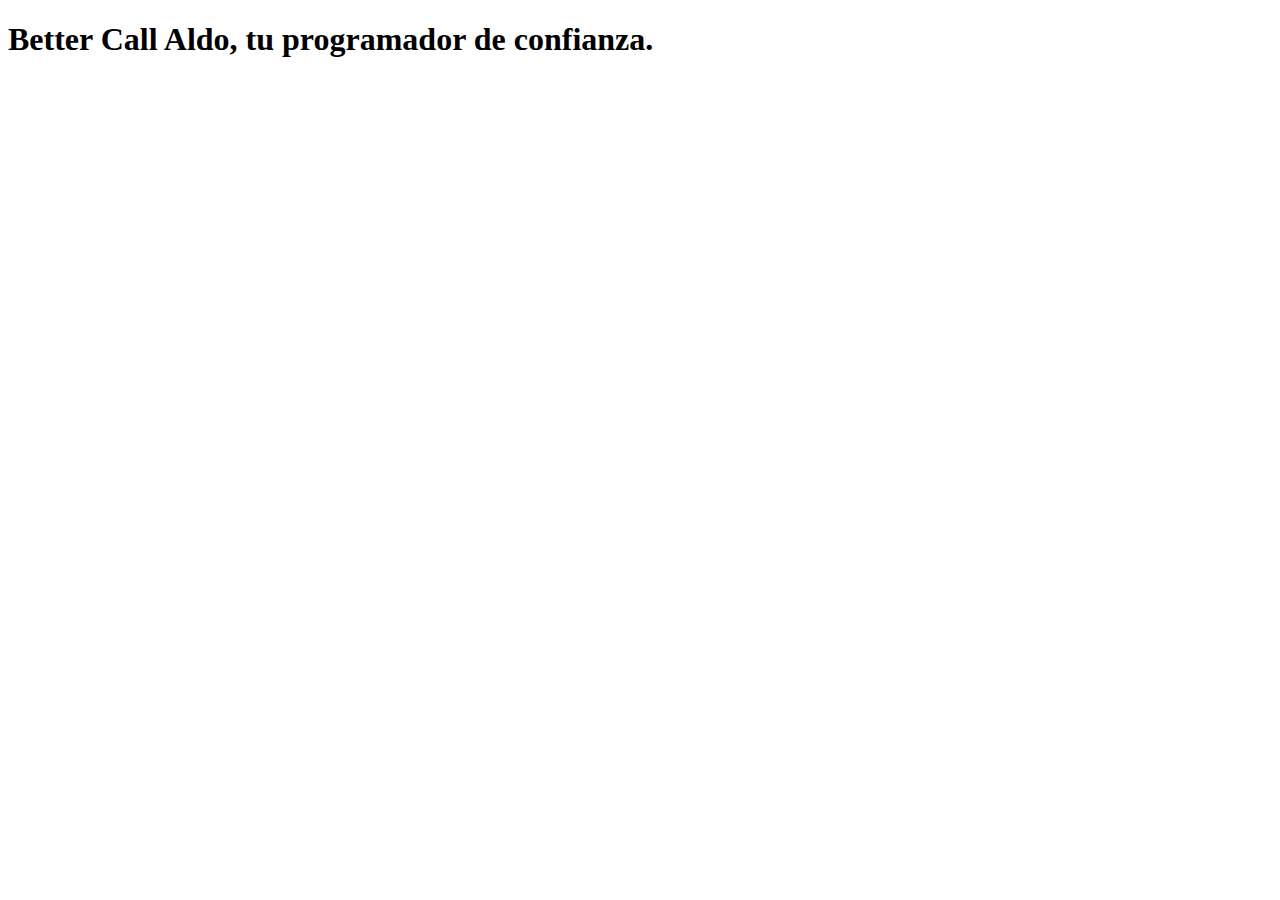
<file: Tarea 1/about.html>
<!DOCTYPE html>
<html lang="en">
<head>
    <meta charset="UTF-8">
    <meta name="viewport" content="width=device-width, initial-scale=1.0">
    <title>About</title>
</head>
<body>
    <h1>Better Call Aldo, tu programador de confianza.</h1>
</body>
</html>
</file>
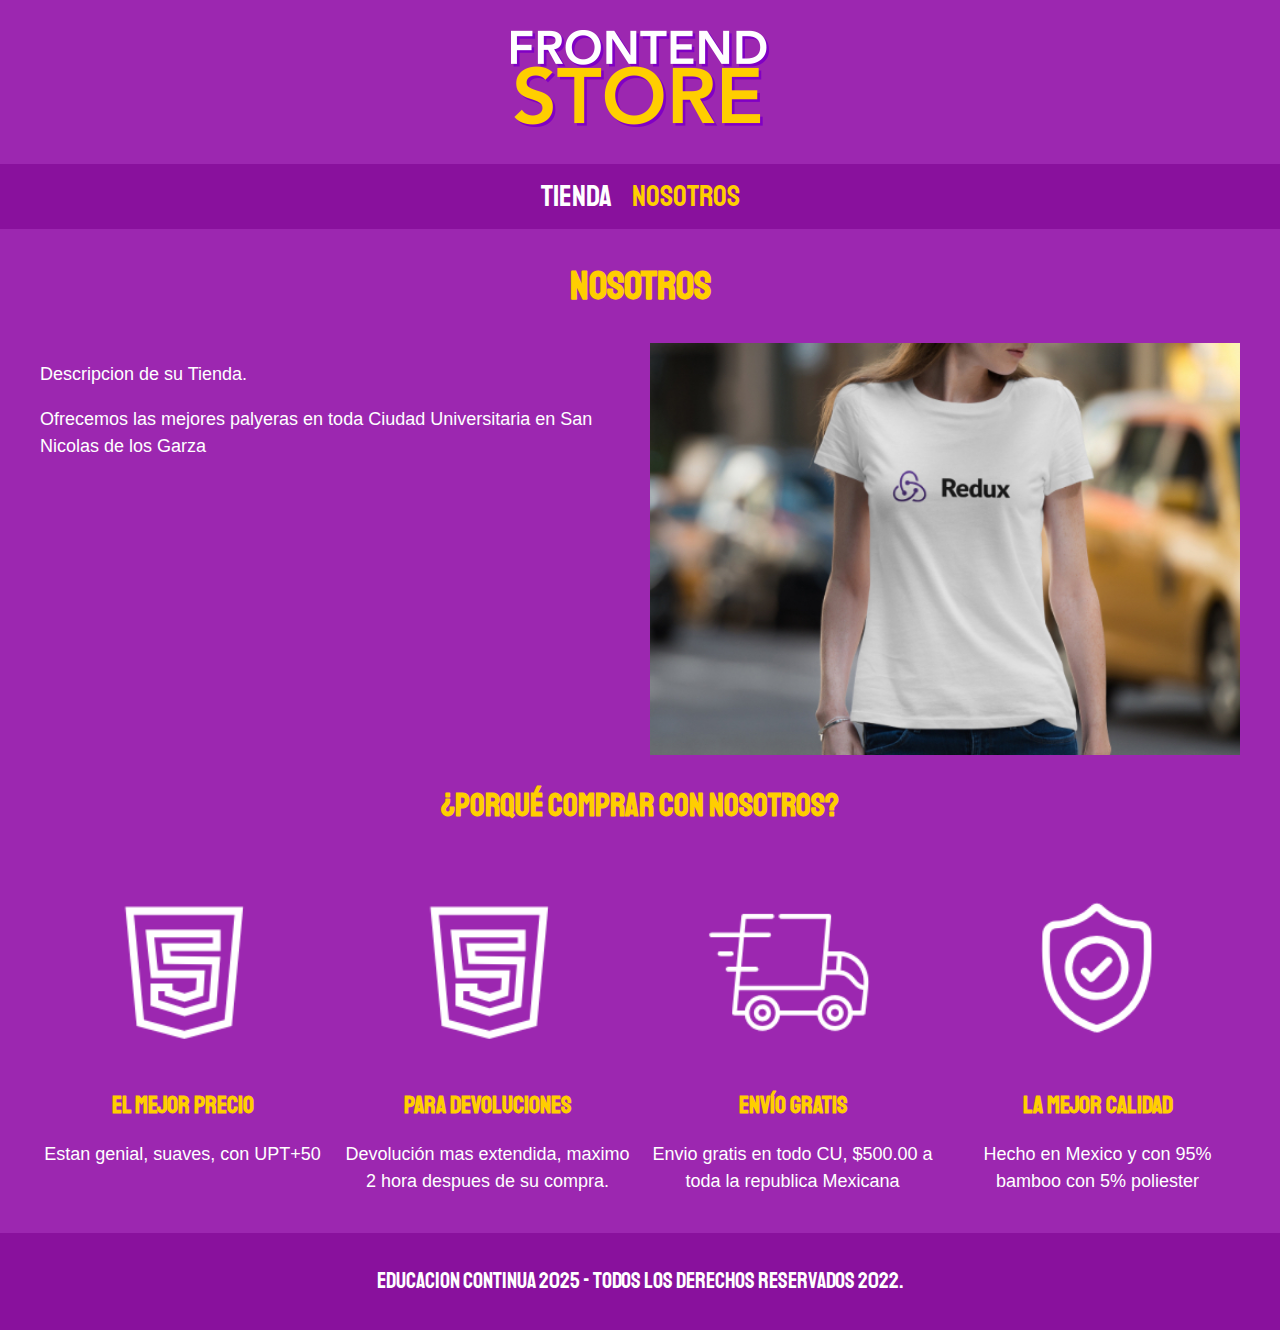
<file: Tienda virtual Camisetas Practica/nosotros.html>
<!DOCTYPE html>
<html lang="en">
<head>
    <meta charset="UTF-8">
    <meta name="viewport" content="width=device-width, initial-scale=1.0">
    <title>FrontEnd Store</title>
    <link rel="stylesheet" href="css/normalize.css">
    <link href="https://fonts.googleapis.com/css2?family=Staatliches&display=swap" rel="stylesheet">
    <link rel="stylesheet" href="css/style.css">
</head>
<body>
    <header class="header">
        <a href="index.html">
            <img class="header__logo" src="img/logo.png" alt="Logotipo">
        </a>
    </header>

    <nav class="navegacion">
        <a class="navegacion__enlace" href="index.html">Tienda</a>
        <a class="navegacion__enlace navegacion__enlace--activo" href="nosotros.html">Nosotros</a>
    </nav>

    <main class="contenedor">
        <h1>Nosotros</h1>

        <div class="nosotros">
            <div class="nosotros__contenido">
                <p>Descripcion de su Tienda. </p>

                <p>Ofrecemos las mejores palyeras en toda Ciudad Universitaria en San Nicolas de los Garza</p>
            </div>
            <img class="nosotros__imagen" src="img/nosotros.jpg" alt="imagen nosotros">
        </div>
    </main>

    <section class="contenedor comprar">
        <h2 class="comprar__titulo">¿Porqué Comprar con nosotros?</h2>

        <div class="bloques">
            <div class="bloque">
                <img class="bloque__imagen" src="img/icono_2.png" alt="porque comprar">
                <h3 class="bloque__titulo">El Mejor Precio</h3>
                <p>Estan genial, suaves, con UPT+50 </p>
            </div> <!--.bloque-->

            <div class="bloque">
                <img class="bloque__imagen" src="img/icono_2.png" alt="porque comprar">
                <h3 class="bloque__titulo">Para Devoluciones</h3>
                <p>Devolución mas extendida, maximo 2 hora despues de su compra. </p>
            </div> <!--.bloque-->

            <div class="bloque">
                <img class="bloque__imagen" src="img/icono_3.png" alt="porque comprar">
                <h3 class="bloque__titulo">Envío Gratis</h3>
                <p>Envio gratis en todo CU, $500.00 a toda la republica Mexicana</p>
            </div> <!--.bloque-->

            <div class="bloque">
                <img class="bloque__imagen" src="img/icono_4.png" alt="porque comprar">
                <h3 class="bloque__titulo">La Mejor Calidad</h3>
                <p>Hecho en Mexico y con 95% bamboo con 5% poliester</p>
            </div> <!--.bloque-->
        </div><!--.bloques-->
    </section> 

    <footer class="footer">
        <p class="footer__texto">Educacion Continua 2025 - Todos los derechos Reservados 2022.</p>
    </footer>
    
</body>
</html>
</file>
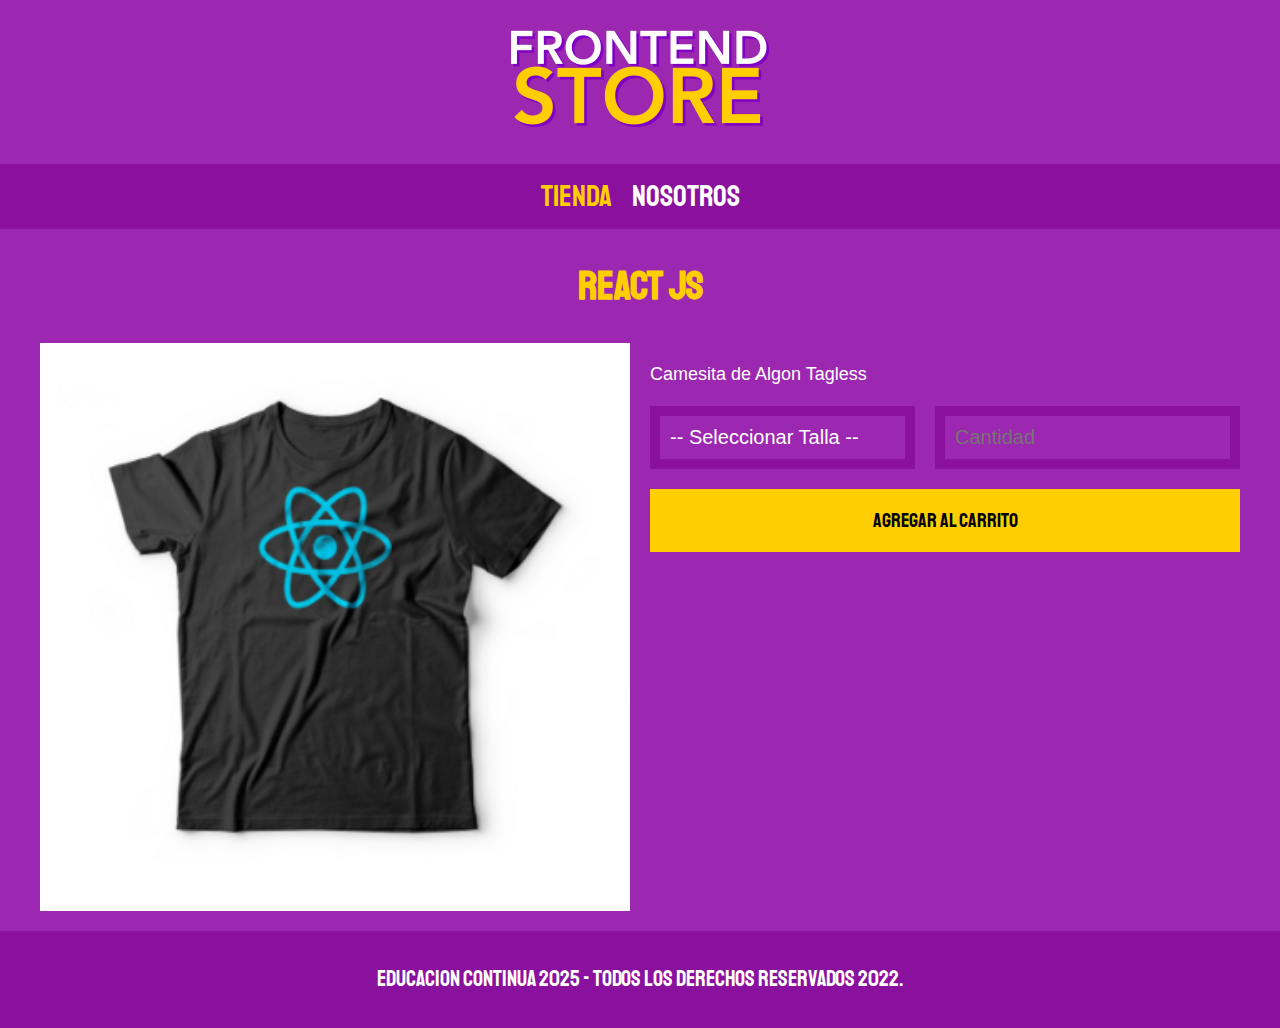
<file: Tienda virtual Camisetas Practica/producto.html>
<!DOCTYPE html>
<html lang="en">
<head>
    <meta charset="UTF-8">
    <meta name="viewport" content="width=device-width, initial-scale=1.0">
    <title>Pagina de Producto</title>
    <link rel="stylesheet" href="css/normalize.css">
    <link href="https://fonts.googleapis.com/css2?family=Staatliches&display=swap" rel="stylesheet">
    <link rel="stylesheet" href="css/style.css">
</head>
<body>
    <header class="header">
        <a href="index.html">
            <img class="header__logo" src="img/logo.png" alt="Logotipo">
        </a>
    </header>

    <nav class="navegacion">
        <a class="navegacion__enlace navegacion__enlace--activo" href="index.html">Tienda</a>
        <a class="navegacion__enlace" href="nosotros.html">Nosotros</a>
    </nav>

    <main class="contenedor">
        <h1>React JS</h1>

        <div class="camisa">
            <img class="camisa__imagen" src="img/3.jpg" alt="Imagen del Producto">

            <div class="camisa__contenido">
                <p>Camesita de Algon Tagless</p>

                <form class="formulario">
                    <select class="formulario__campo">
                        <option disabled selected>-- Seleccionar Talla --</option>
                        <option>Chica</option>
                        <option>Mediana</option>
                        <option>Grande</option>
                    </select>
                    <input class="formulario__campo" type="number" placeholder="Cantidad" min="1">
                    <input class="formulario__submit" type="submit" value="Agregar al Carrito">
                </form>
            </div>
        </div>
    </main>

    <footer class="footer">
        <p class="footer__texto">Educacion Continua 2025 - Todos los derechos Reservados 2022.</p>
    </footer>
    
</body>
</html>
</file>
<file: Tarea 1/css/styles.css>
:root {
    --blanco: #ffffff;
    --oscuro: #212121;
    --primario: #FFC107;
    --secundario: #0097A7;
    --gris: #757575;
    --grisClaro: #DFE9F3;
}
/*  Globales **/
html {
    font-size: 62.5%;
    box-sizing: border-box; /* Hack para Box Model **/
    scroll-snap-type: y mandatory;
}
/** Scroll Snap**/
.servicios,
.navegacion-principal,
.formulario {
    scroll-snap-align: center;
    scroll-snap-stop: always;
}

*, *:before, *:after {
    box-sizing: inherit;
}
body {
    font-size: 16px; /* 1rem = 10px */
    font-family: 'Krub', sans-serif;
    background-image: linear-gradient(to top, var(--grisClaro) 0%, var(--blanco) 100% );
}
.contenedor {
    max-width: 120rem;
    margin: 0 auto;
}
.boton {
    background-color: var(--secundario);
    color: var(--blanco);
    padding: 1rem 3rem;
    margin-top: 3rem;
    font-size: 2rem;
    text-decoration: none;
    text-transform: uppercase;
    font-weight: bold;
    border-radius: .5rem;
    width: 90%;
    text-align: center;
    border: none;
}
@media (min-width: 768px) {
    .boton {
        width: auto;
    }
}
.boton:hover {
    cursor: pointer;
}

.sombra {
    box-shadow: 0px 5px 15px 0px rgba(112,112,112,0.48);
    background-color: var(--blanco);
    padding: 2rem;
    border-radius: 1rem;
}

/* Tipografia */
h1 {
    font-size: 3.8rem;
}
h2 {
    font-size: 2.8rem;
}
h3 {
    font-size: 1.8rem;
}
h1,h2,h3 {
    text-align: center;
}


/* Titulos */
.titulo span {
    font-size: 2rem;
}

/** Utilidades **/
.w-sm-100 {
    width: 100%;
}
@media (min-width: 768px) {
    .w-sm-100 {
        width: auto;
    }
}
.flex {
    display: flex;
}
.alinear-derecha {
    justify-content: flex-end;
}

/* Navegacion Principal */
.nav-bg {
    background-color: var(--secundario);
}
.navegacion-principal {
    display: flex;
    flex-direction: column;
}
@media (min-width: 768px) {
    .navegacion-principal {
        flex-direction: row;
        justify-content: space-between;
    }
}

.navegacion-principal a {
    display: block;
    text-align: center;
    color: var(--blanco);
    text-decoration: none;
    font-size: 2rem;
    font-weight: 700;
    padding: 1rem;
}
.navegacion-principal a:hover {
    background-color: var(--primario);
    color: var(--oscuro);
}

/* Hero */
.hero {
    background-image: url(../img/Better-Call-Saul-Logo.jpg);
    background-repeat: no-repeat;
    background-size: cover;
    height: 450px;
    position: relative;
    margin-bottom: 2rem;
}
.contenido-hero {
    position: absolute;
    background-color: rgba( 0,0,0, .7 ); /** Anterior **/
    background-color: rgb( 0 0 0 / 70% );
    width: 100%;
    height: 100%;

    display: flex;
    flex-direction: column;
    align-items: center;
    justify-content: center;

}
.contenido-hero h2, 
.contenido-hero p {
    color: var(--blanco);
}
.contenido-hero .ubicacion {
    display: flex;
    align-items: flex-end;
}



/** Servicios **/
@media (min-width: 768px) {
    .servicios {
        display: grid;
        grid-template-columns: repeat(3, 1fr);
        column-gap: 1rem;
    }
}

.servicio {
    display: flex;
    flex-direction: column;
    align-items: center;
}
.servicio h3 {
    color: var(--secundario);
    font-weight: normal;
}
.servicio p {
    line-height: 2;
    text-align: center;
}
.servicio .iconos {
    height: 15rem;
    width: 15rem;
    background-color: var(--primario);
    border-radius: 50%;
    display: flex;
    justify-content: space-evenly;
    align-items: center;
}

/** Contacto **/
.formulario {
    background-color: var(--gris);
    width: min( 60rem, 100% ); /** Utilizar el valor más pequeño **/
    margin: 0 auto;
    padding: 2rem;
    border-radius: 1rem;
}

.formulario fieldset {
    border: none;
}
.formulario legend {
    text-align: center;
    font-size: 1.8rem;
    text-transform: uppercase;
    font-weight: 700;
    margin-bottom: 2rem;
    color: var(--primario);
}

@media (min-width: 768px) {
    .contenedor-campos {
        display: grid;
        grid-template-columns: 50% 50%;
        grid-template-rows: auto auto 20rem ;
        column-gap: 1rem;
    }

    .campo:nth-child(3),
    .campo:nth-child(4) {
        grid-column: 1 / 3;
    }
}
.campo {
    margin-bottom: 1rem;
}
.campo label {
    color: var(--blanco);
    font-weight: bold;
    margin-bottom: .5rem;
    display: block;
}
.campo textarea {
    height: 20rem;
}

.input-text {
    width: 100%;
    border: none;
    padding: 1.5rem;
    border-radius: .5rem;
}

/** Footer **/
.footer {
    text-align: center;
}
</file>
<file: Tienda virtual Camisetas Practica/css/style.css>
:root {
    --primario: #9C27B0;
    --primarioOscuro: #89119D;
    --secundario: #FFCE00;
    --secundarioOscuro: rgb(233, 187, 2);
    --blanco: #FFF;
    --negro: #000;

    --fuentePrincipal: 'Staatliches', cursive;
}

html {
    box-sizing: border-box;
    font-size: 62.5%; 
}

*, *:before, *:after {
    box-sizing: inherit;
}

/** Globales **/
body {
    background-color: var(--primario);
    font-size: 1.6rem;
    line-height: 1.5;
}
p {
    font-size: 1.8rem;
    font-family: Arial, Helvetica, sans-serif;
    color: var(--blanco);
}
a {
    text-decoration: none;
}
img {
    width: 100%;
}
.contenedor {
    max-width: 120rem;
    margin: 0 auto;
}
h1, h2, h3 {
    text-align: center;
    color: var(--secundario);
    font-family: var(--fuentePrincipal);
}
h1 {
    font-size: 4rem;
}
h2 {
    font-size: 3.2rem;
}
h3 {
    font-size: 2.4rem;
}

/** Header **/
.header {
    display: flex;
    justify-content: center;
}
.header__logo {
    margin: 3rem 0;
}
/** Footer **/
.footer {
    background-color: var(--primarioOscuro);
    padding: 1rem 0;
    margin-top: 2rem;
}
.footer__texto {
    font-family: var(--fuentePrincipal);
    text-align: center;
    font-size: 2.2rem;
}
/** Navegacion **/
.navegacion {
    background-color: var(--primarioOscuro);
    padding: 1rem 0;
    display: flex;
    justify-content: center;
    gap: 2rem; 
}
.navegacion__enlace {
    font-family: var(--fuentePrincipal);
    color: var(--blanco);
    font-size: 3rem;
}
.navegacion__enlace--activo,
.navegacion__enlace:hover {
    color: var(--secundario);
}

/** Grid **/
.grid {
    display: grid;
    grid-template-columns: repeat(2, 1fr);
    gap: 2rem;
}
@media (min-width: 768px) {
    .grid {
        grid-template-columns: repeat(3, 1fr);
    }
}

/** Productos **/
.producto {
    background-color: var(--primarioOscuro);
    padding: 1rem;
}

.producto__nombre {
    font-size: 4rem;
}
.producto__precio {
    font-size: 2.8rem;
    color: var(--secundario);
}
.producto__nombre,
.producto__precio {
    font-family: var(--fuentePrincipal);
    margin: 1rem 0;
    text-align: center;
    line-height: 1.2;
}

/** Graficos **/
.grafico {
    min-height: 30rem;
    background-repeat: no-repeat;
    background-size: cover;
    grid-column: 1 / 3;
}
.grafico--camisas {
    grid-row: 2 / 3;
    background-image: url(../img/grafico1.jpg);
}
.grafico--node {
    background-image: url(../img/grafico2.jpg);
    grid-row: 8 / 9;
}

@media (min-width: 768px) {
    .grafico--node {
        grid-row: 5 / 6;
        grid-column: 2 / 4;
    }
}

/** Nosotros **/
.nosotros {
    display: grid;
    grid-template-rows: repeat(2, auto);
}
@media (min-width: 768px) {
    .nosotros {
        grid-template-columns: repeat(2, 1fr);
        column-gap: 2rem;
    }
}
.nosotros__imagen {
    grid-row: 1 / 2;
}
@media (min-width: 768px) {
    .nosotros__imagen {
       grid-column: 2 / 3;
    }
}

/** Bloques **/
.bloques {
    display: grid;
    grid-template-columns: repeat(2, 1fr);
    gap: 2rem;
}
@media (min-width: 768px) {
    .bloques {
        grid-template-columns: repeat(4, 1fr);
    }
}

.bloque {
    text-align: center;
}

.bloque__titulo {
    margin: 0;
}

/** Pagina del Producto **/
@media (min-width: 768px) {
    .camisa {
        display: grid;
        grid-template-columns: repeat(2, 1fr);
        column-gap: 2rem;
    }
}

.formulario {
    display: grid;
    grid-template-columns: repeat(2, 1fr);
    gap: 2rem;
}
.formulario__campo {
   border: 1rem solid var(--primarioOscuro);
   background-color: transparent;
   color: var(--blanco);
   font-size: 2rem;
   font-family: Arial, Helvetica, sans-serif;
   padding: 1rem;
   appearance: none;
}
.formulario__submit {
    background-color: var(--secundario);
    border: none;
    font-size: 2rem;
    font-family: var(--fuentePrincipal);
    padding: 2rem;
    transition: background-color .3s ease;
    grid-column: 1 / 3;
}
.formulario__submit:hover {
    cursor: pointer;
    background-color: var(--secundarioOscuro);
}
</file>
<file: Proyecto/css/style.css>
:root {
    --fuenteHeading: 'PT Sans', sans-serif;
    --fuenteParrafos: 'Open Sans', sans-serif;

    --primario: #784D3C;
    --gris: #e1e1e1;
    --blanco: #ffffff;
    --negro: #000000;
    --azul: #002D72;
    --amarillo: #FFCC00;
}
html {
    box-sizing: border-box;
    font-size: 62.5%; /* 1 rem = 10px */    
}
*, *:before, *:after {
    box-sizing: inherit;
}
body {
    font-family: var(--fuenteParrafos);
    font-size: 1.6rem;
    line-height: 2;
}

/** Globales **/
.contenedor {
    width: min(90%, 120rem);
    margin: 0 auto;
}
a {
    text-decoration: none;
}
h1, h2, h3, h4 {
    font-family: var(--fuenteHeading);
    line-height: 1.2;
}
h1 {
    font-size: 4.8rem;
}
h2 {
    font-size: 4rem;
}
h3 {
    font-size: 3.2rem;
}
h4 {
    font-size: 2.8rem;
}
img {
    max-width: 100%;
}
/** Utilidades **/
.no-margin {
    margin: 0;
}
.no-padding {
    padding: 0;
}
.centrar-texto {
    text-align: center;
}

/** Header **/
.webp .header {
    background-image: url(../img/noticia65anos.webp);
}
.no-webp .header {
    background-image: url(../img/noticia65anos.jpg);
}
.header {
    position: relative; /* importante para posicionar hijos absolutely */
    height: 60rem;
    background-size: cover;
    background-repeat: no-repeat;
    background-position: center center;
}

.header__texto {
    position: absolute; /*  lo hace flotar dentro del .header */
    right: 2rem;         /* separa 2rem del borde derecho */
    bottom: 2rem;        /* separa 2rem del borde inferior */
    text-align: right;   /* texto alineado a la derecha */
    color: var(--amarillo);
    margin: 0;           /* eliminamos el margin-top */
}
@media (min-width: 768px) {
    .header__texto {
        margin-top: 15rem;
    }
}
.barra {
    padding-top: 4rem;
}

@media (min-width: 768px) {
    .barra {
        display: flex;
        justify-content: space-between;
        align-items: center;
    }
}
.logo {
    color: var(--amarillo);
    
}
.logo__nombre {
    font-weight: 400;
}
.logo__bold {
    font-weight: 700;
}
@media (min-width: 768px) {
    .navegacion {
        display: flex;
        gap: 2rem;
    }
}
.navegacion__enlace {
    display: block;
    text-align: center;
    font-size: 2rem;
    color: var(--amarillo);
}

.titulo-gradiente {
    background: linear-gradient(to right, #03c 0%, #fb0 25%);
    color: transparent;
    -webkit-background-clip: text;
    background-clip: text;
    font-weight: bold;
    font-size: 3em; /* puedes ajustar el tamaño si quieres */
}

.titulo-gradiente-pequeño {
    background: linear-gradient(to right, #03c 0%, #fb0 25%);
    color: transparent;
    -webkit-background-clip: text;
    background-clip: text;
    font-weight: bold;
    font-size: 2em; /* puedes ajustar el tamaño si quieres */
}

@media (min-width: 768px) {
    .contenido-principal {
        display: grid;
        grid-template-columns: 2fr 1fr;
        column-gap: 4rem;
    }
}

.entrada {
    border-bottom: 1px solid var(--gris);
    margin-bottom: 2rem;
}
.entrada:last-of-type {
    border: none;
    margin-bottom: 0;
}
.boton {
    display: block;
    font-family: var(--fuenteHeading);
    color: var(--amarillo);
    text-align: center;
    padding: 1rem 3rem;
    font-size: 1.8rem;
    text-transform: uppercase;
    font-weight: 700;
    margin-bottom: 2rem;
    border: none;
}

@media (min-width: 768px) {
    .boton {
        display: inline-block;

    }
}
.boton:hover {
    cursor: pointer;
}
.boton--primario {
    background-color: var(--azul);
}
.boton--secundario {
    background-color: var(--azul);
}

.cursos {
    list-style: none;
}

.widget-curso {
    border-bottom: 1px solid var(--gris);
    margin-bottom: 2rem;
}
.widget-curso:last-of-type {
    border: none;
    margin-bottom: 0;
}
.widget-curso__label {
    font-family: var(--fuenteHeading);
    font-weight: bold;
}
.widget-curso__info {
    font-weight: normal;
}
.widget-curso__label,
.widget-curso__info {
    font-size: 2rem;
}

.footer {
    background-color: var(--negro);
    padding-bottom: 3rem;
    margin-top: 4rem;
}

/** Sobre Nosotros **/
@media (min-width: 768px) {
    .sobre-nosotros {
        display: grid;
        grid-template-columns: repeat(2, 1fr);
        column-gap: 2rem;
    }
}

/** Cursos **/
.curso {
    padding: 3rem 0;
    border-bottom: 1px solid var(--gris);
}
@media (min-width: 768px) {
    .curso {
        display: grid;
        grid-template-columns: 1fr 2fr;
        column-gap: 2rem;
    }
}
.curso:last-of-type {
   border: none;
}
.curso__label {
    font-family: var(--fuenteHeading);
    font-weight: bold;
}
.curso__info {
    font-weight: normal;
}
.curso__label,
.curso__info {
    font-size: 2rem;
}

/** Contacto **/
.contacto-bg {
    background-image: url(../img/Colorido_cielo_sobre_estadio_Universitario3.jpg);
    height: 40rem;
    background-size: cover;
    background-repeat: no-repeat;
}

.formulario {
    background-color: var(--blanco);
    margin: -5rem auto 0 auto;
    width: 95%;
    padding: 5rem;
}
.campo {
    display: flex;
    margin-bottom: 2rem;
}
.campo__label {
    flex: 0 0 9rem;
    text-align: right;
    padding-right: 2rem;
}
.campo__field {
    flex: 1;
    border: 1px solid var(--gris);
}
.campo__field--textarea {
    height: 20rem;
}
</file>
